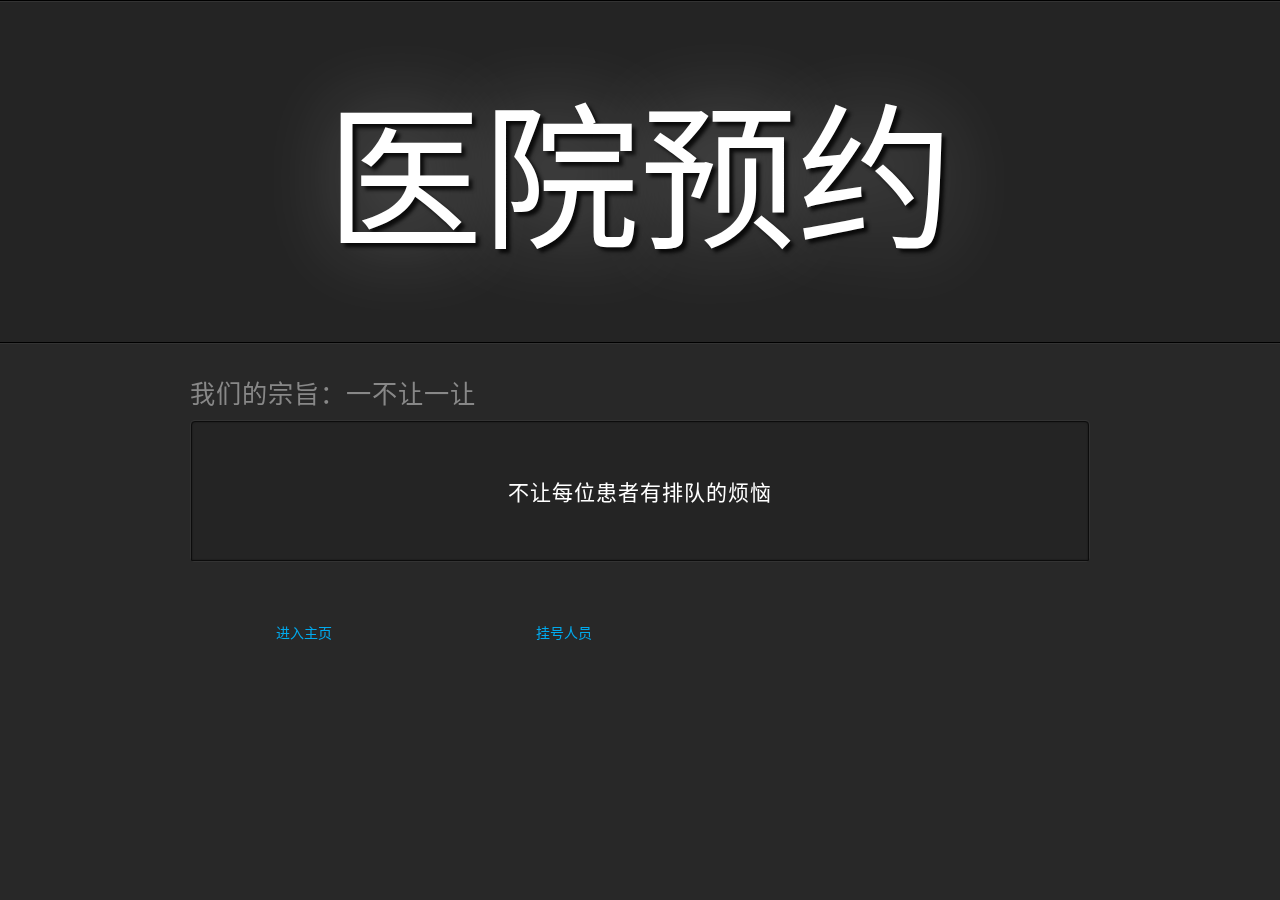
<file: WebRoot/index.html>
<!DOCTYPE HTML>
<html lang="zh-cn">
  <meta charset="utf-8">
  <meta http-equiv="X-UA-Compatible" content="chrome=1">
  <meta name="viewport" content="width=device-width, initial-scale=1.0">
  <title>Textillate.js</title>
  <link href="assets/animate.css" rel="stylesheet">
  <link href="assets/style.css" rel="stylesheet">
  <body>
    <div class="decal"></div>
		<div class="jumbotron">
			<div class="container">
  		  <h1 class="glow in tlt">医院预约</h1>
  		  <p class="tlt" data-in-effect="bounceInDown">
  		  	我们让看病变得简单
  		  </p>
  		</div>
  	</div>
    <div class="decal"></div>
  	<div class="container fade in">
      <div class="grid grid-pad">
        <section class="col-1-1">
            <h2>我们的宗旨：一不让一让</h2>
            <div class="playground grid">
              <div class="col-1-1 viewport">
                  <div class="tlt">
                    <ul class="texts" style="display:none">
                      <li>不让每位患者有排队的烦恼</li>
                      <li>让每位患者感受到家的温暖</li>
                    </ul>
                  </div>
              </div>
            </div>
        </section>
      </div>
  	</div>
<div class="footer-banner" style="width:728px; margin:30px auto;">
         <span><a href="userPart/home.html">进入主页</a></span>
         <span><a href="workPart/login.html" style="margin-left:200px;">挂号人员</a></span>
</div>
<script src="jquery.js"></script>
<script src="assets/jquery.fittext.js"></script>
<script src="assets/jquery.lettering.js"></script>
<script src="assets/highlight.min.js"></script>
<script src="assets/jquery.textillate.js"></script>
<script>hljs.initHighlightingOnLoad();</script>
<script>
  $(function (){
    var log = function (msg) {
      return function () {
        if (console) console.log(msg);
      }
    }
    $('code').each(function () {
      var $this = $(this);
      $this.text($this.html());
    })
    var $form = $('.playground form')
      , $viewport = $('.playground .viewport');

    var getFormData = function () {
      var data = { 
        loop: true, 
        in: { callback: log('in callback called.') }, 
        out: { callback: log('out callback called.') }
      };
      data['in']['effect']='wobble';
      data['out']['effect']='bounce';
      data['in'].shuffle=true;
      data['out'].shuffle=true;

      return data;
    };

    $form.find('[data-key="effect"][data-type="in"]').val('fadeInLeftBig');
    $form.find('[data-key="effect"][data-type="out"]').val('hinge');

    $('.jumbotron h1')
      .fitText(0.6)
      .textillate({ in: { effect: 'flipInY' }});
    
    $('.jumbotron p')
      .fitText(3.2, { maxFontSize: 18 })
      .textillate({ initialDelay: 1000, in: { delay: 3, shuffle: true } });

    setTimeout(function () {
        $('.fade').addClass('in');
    }, 250);

    setTimeout(function () {
      $('h1.glow').removeClass('in');
    }, 2000);

    var $tlt = $viewport.find('.tlt')
      .on('start.tlt', log('start.tlt triggered.'))
      .on('inAnimationBegin.tlt', log('inAnimationBegin.tlt triggered.'))
      .on('inAnimationEnd.tlt', log('inAnimationEnd.tlt triggered.'))
      .on('outAnimationBegin.tlt', log('outAnimationBegin.tlt triggered.'))
      .on('outAnimationEnd.tlt', log('outAnimationEnd.tlt triggered.'))
      .on('end.tlt', log('end.tlt'));
    
      var obj = getFormData();
      $tlt.textillate(obj);

  });

	</script>
  </body>
</html>
</file>
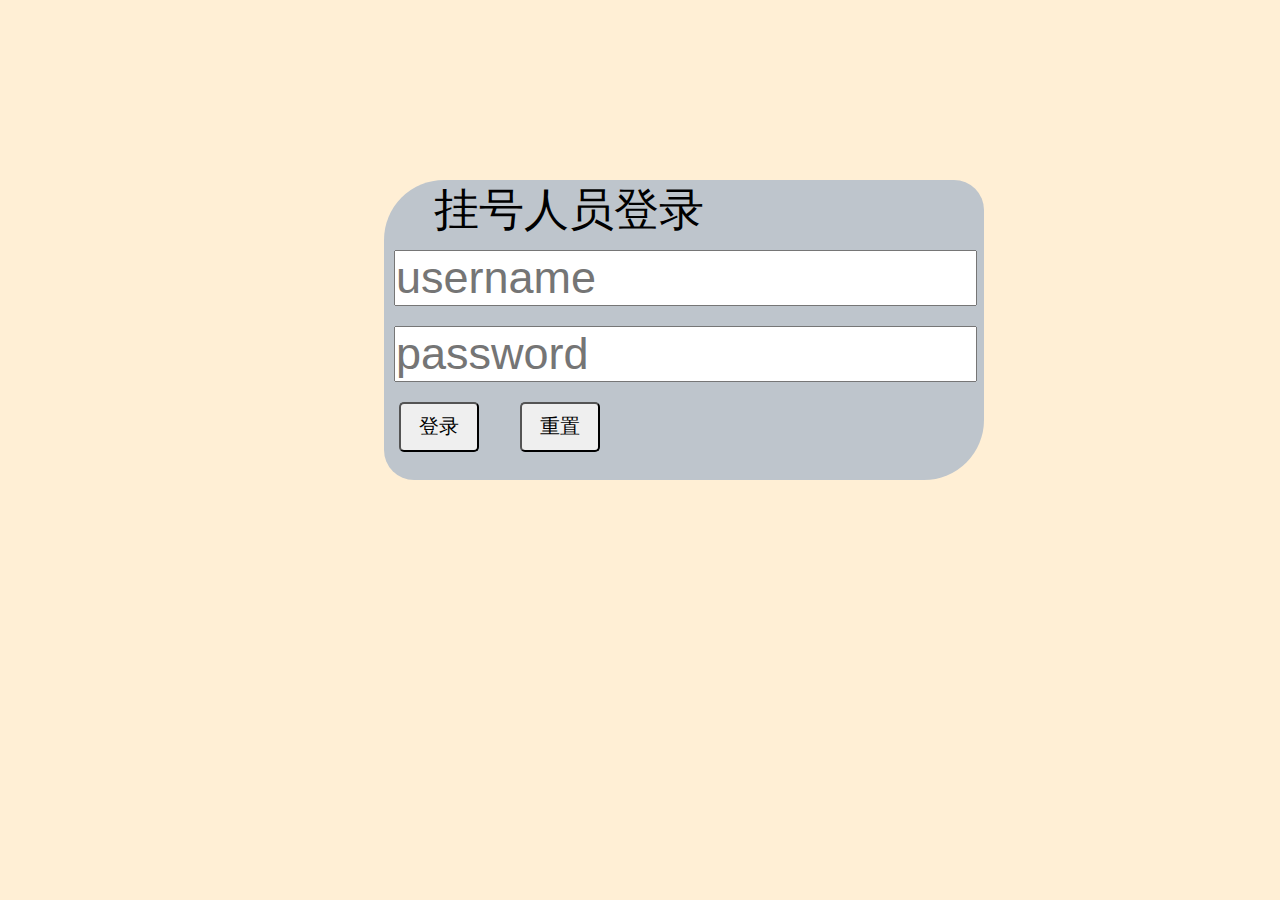
<file: WebRoot/workPart/login.html>
<!DOCTYPE html>
<html>
<head lang="en">
    <meta charset="UTF-8">
    <title></title>
    <link rel="stylesheet" type="text/css" href="logstyle.css" />
</head>
<body>
   <div class="wrap">
        <form action="workerLogin.jsp" method="post">
            <span>挂号人员登录</span>
            <input type="text" name="registorName" placeholder="username" />
            <input type="password" name="registorPass" placeholder="password" />
            <div class="loginBottom">
            <input type="submit" value="登录" />
            <input type="reset"  value="重置" />
            </div>
        </form>
   </div>
</body>
</html>
</file>
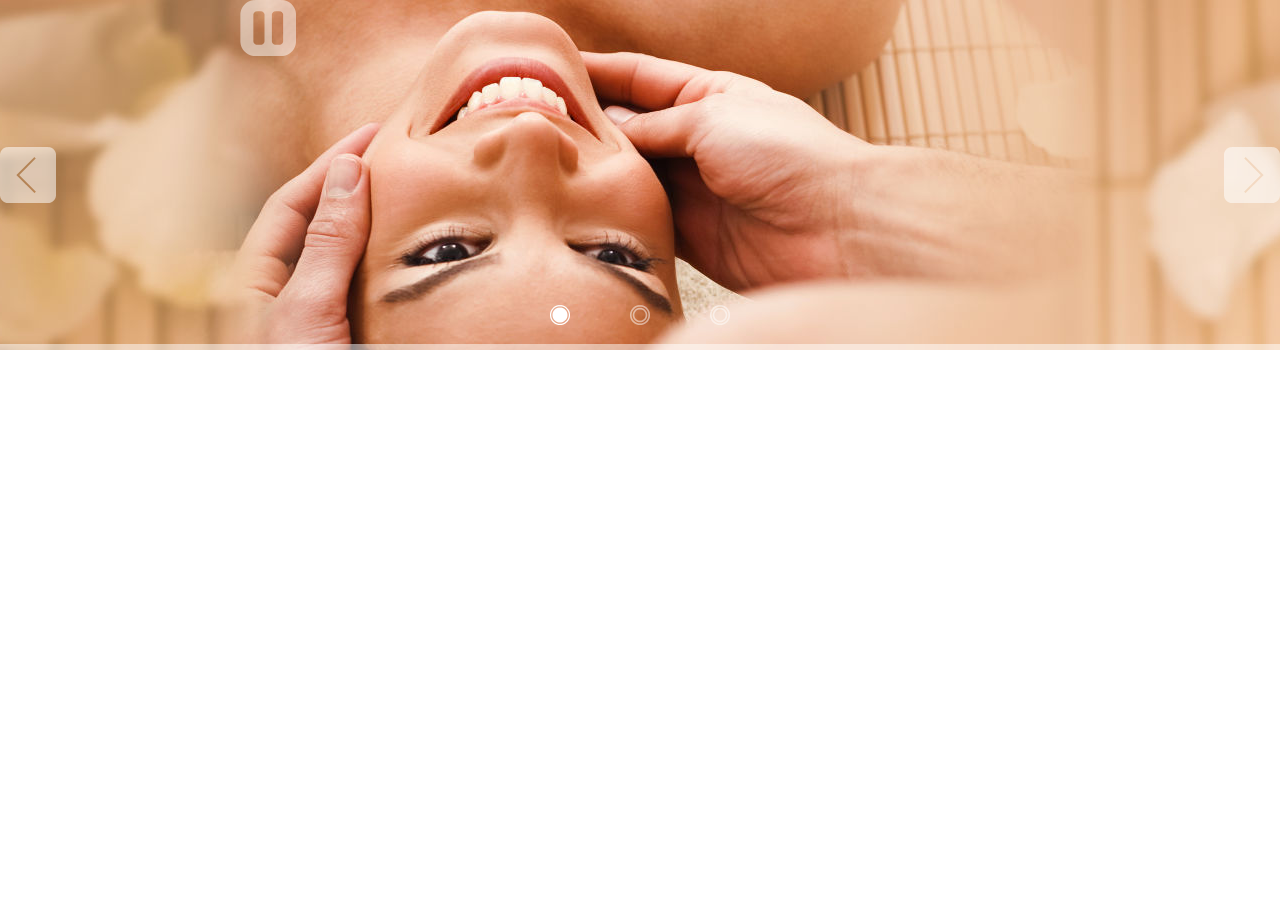
<file: WebRoot/userPart/af0063dc7e7b0cd9e8cc1bdea7bae50356d0f89ee9a5/af0063dc7e7b0cd9e8cc1bdea7bae50356d0f89ee9a5.html>
<!DOCTYPE HTML>
<html xmlns="http://www.w3.org/1999/xhtml">
<head>
    <meta http-equiv="Content-Type" content="text/html; charset=UTF-8"/>
    <meta http-equiv="cache-control" content="max-age=0"/>
    <meta http-equiv="cache-control" content="no-cache"/>
    <meta http-equiv="Cache-Control" content="no-store"/>
    <meta http-equiv="expires" content="0"/>
    <meta http-equiv="expires" content="Tue, 01 Jan 1980 1:00:00 GMT"/>
    <meta http-equiv="pragma" content="no-cache"/>
    <title>HTML5Maker.com Animation</title>
</head>
<body style="padding:0; margin:0;background:transparent;">

<style type='text/css'>.image{position: absolute;visibility:hidden;} .slide_nav12837 {position: relative;}.bullet_1234 {float:left;}</style>
<div id="globalDiv" style="margin: 0 0; overflow: hidden; transform : translate3d(0,0,0); -moz-transform : translate3d(0,0,0); -ms-transform : translate3d(0,0,0); -o-transform : translate3d(0,0,0); -webkit-transform : translate3d(0,0,0); width:100%; height:350px;background-color:#eec3a3; ">
<div id="mainDiv" style="margin: 0 auto; overflow: visible; position:relative; width:100%; height:350px;">
    <div id="image0" class="image" style="width:1920px; height:400px">
        <img src="5490f5e6e282cqDLA2422bOqyZPNKzHZ8.png" border=0 style="width:1920px; height:400px;" />
</div>
    <div id="image1" class="image" style="width:203px; height:34px">
        <img src="5490f5e740e30QxsTyitFQgh0vGGhxzEw.png" border=0 style="width:203px; height:34px;" />
</div>
    <div id="image2" class="image" style="width:412px; height:65px">
        <img src="5490f5e798a06yMeKiMJrIuI2FOJiP6L9.png" border=0 style="width:412px; height:65px;" />
</div>
    <div id="image3" class="image" style="width:237px; height:33px">
        <img src="5490f5e7ef27elniRgUAijVGhYYRP9915.png" border=0 style="width:237px; height:33px;" />
</div>
    <div id="image4" class="image" style="width:111px; height:26px">
        <img src="5490f5e88c7144KbCtgj3p5k4M565eUYW.png" border=0 style="width:111px; height:26px;" />
</div>
    <div id="image5" class="image" style="width:90px; height:22px">
        <img src="5490f5e8d73d7a2YfA0sPicRL4uftay2M.png" border=0 style="width:90px; height:22px;" />
</div>
    <div id="image6" class="image" style="width:1920px; height:400px">
        <img src="5490f61c6748cPcyhBJ2TaJ6SvUf0t7UP.png" border=0 style="width:1920px; height:400px;" />
</div>
    <div id="image7" class="image" style="width:169px; height:33px">
        <img src="5490f61cbaf53DcNXB8KCAKK28WdhPIA.png" border=0 style="width:169px; height:33px;" />
</div>
    <div id="image8" class="image" style="width:488px; height:63px">
        <img src="5490f61d27483cMSEvFmxa1lHE9pBVZLu.png" border=0 style="width:488px; height:63px;" />
</div>
    <div id="image9" class="image" style="width:170px; height:33px">
        <img src="5490f61d79ebbVJRVlsFScNzNrm1Fq3vU.png" border=0 style="width:170px; height:33px;" />
</div>
    <div id="image10" class="image" style="width:111px; height:26px">
        <img src="5490f5e88c7144KbCtgj3p5k4M565eUYW.png" border=0 style="width:111px; height:26px;" />
</div>
    <div id="image11" class="image" style="width:78px; height:21px">
        <img src="5490f61dcc51e1wCEjR32J07Xbfu1qQwD.png" border=0 style="width:78px; height:21px;" />
</div>
    <div id="image12" class="image" style="width:1920px; height:400px">
        <img src="5490f649c0855IvOMpLgfc7mc8csTzYM3.png" border=0 style="width:1920px; height:400px;" />
</div>
    <div id="image13" class="image" style="width:96px; height:33px">
        <img src="5490f64a2f3ddBVrgjwkk1O3UREZj1axz.png" border=0 style="width:96px; height:33px;" />
</div>
    <div id="image14" class="image" style="width:647px; height:63px">
        <img src="5490f64aad8a6oT9VGxeuXMEAgKRoAFAX.png" border=0 style="width:647px; height:63px;" />
</div>
    <div id="image15" class="image" style="width:231px; height:33px">
        <img src="5490f64b25e3c6OB87SoKr7NxuZuSFbsA.png" border=0 style="width:231px; height:33px;" />
</div>
    <div id="image16" class="image" style="width:111px; height:26px">
        <img src="5490f5e88c7144KbCtgj3p5k4M565eUYW.png" border=0 style="width:111px; height:26px;" />
</div>
    <div id="image17" class="image" style="width:79px; height:21px">
        <img src="5490f64b91084qsUBq1QImJno9UuKxV8o.png" border=0 style="width:79px; height:21px;" />
</div><div id='bullets' class='slide_nav12837' ></div></div><div id='statusbar_wrapper'>    <div id='statusbar'></div></div></div>
<script language='javascript' src='TweenMax.1.11.4.min.js'></script><script type='text/javascript' src='spin.min.js'></script>
<script language='javascript'>
var clickTag = 'XXXX'; var slidesObjects_xxx = {width:800, height:350, fromBorder:true, mouseoverPause:"false", autoplay:"true", preloader:"false",progressBar:"true",progressBarY:344, progressBarSize: 6, progressBarOp:0.5, progressBarBg: "#ffffff", progressBarColor: "#ffffff",bullets:"true",bulletsOp:0.5, bulletsLeft: 310, bulletsTop: 305, bulletsSpacing: 60, bulletWidth:20, bulletHeight:20,bulletImg:"5490f5b817389srUjctI7aLDXmHMkrxwr.png", focusBulletImg: "5490f5b87b0e6FCPae1boFzycdSwbkeSX.png", focusBulletActiveImg:"5490f5b957c63XCdplsj0moE4Vs8dSKnz.png", bulletActiveImg:"5490f5b8dd238U8rIPZW75f2RDMjqkRaZ.png",nextPrevious:"true",nextImg:"5490f5b5b58fdvXaQCeG5NBrgMnw7xgxN.png", nextImgActive:"5490f5b61b299Y7YLx6oshbBFRWZatsVL.png", prevImg:"5490f5b503a173G79mUw3GOfoQCVIod4G.png", prevImgActive: "5490f5b55cf4d4IAEtIBMnbRfVXRwb0YQ.png",nextXDistance: 0, nextYDistance: 147, prevXDistance: 0, prevYDistance: 147,nextPrevWidth: 56, nextPrevHeight: 56, nextPrevOpacity:0.5,playPause: "true",playImg: "5490f5b67b5efSQNxKP5cvOwvBD3ZAgcw.png", playImgActive:"5490f5b6df08c8GBeNC1rjZkvlwyPdeA.png", pauseImg:"5490f5b74a9fd6bmKFYDuUV7rN9jOsxxr.png", pauseImgActive:"5490f5b7adf7cdGIuyG78G8XzDM3FJQAQ.png",playPauseOp: 0.5, playPauseWidth: 56, playPauseHeight: 56, playPauseXDistance: 0, playPauseYDistance: 0, playPauseLocation:"tl",totalTime:36, loop:true, goToUrl:'', target:'_blank',
slides:[{items:[
{id:"image0", url:"", target:"_blank",
     rotation:0,w:1920,h:400,src:"5490f5e6e282cqDLA2422bOqyZPNKzHZ8.png", rotationRect:{left:0, top:0}, rect:{left:0, top:0, right:1920, bottom:400}, 
      appear:{effects:["effect_item_none"], custom_x:0, custom_y:0, x:-470, y:0, delay:0, easing:Quint.easeIn, duration:1}
      ,disappear:{effects:["effect_item_none"],custom_x:0, custom_y:0, x:-470, y:0, delay:10, easing:Quad.easeOut, duration:1}}, 
{id:"image1", url:"", target:"_blank",
     rotation:0,w:203,h:34,src:"5490f5e740e30QxsTyitFQgh0vGGhxzEw.png", rotationRect:{left:0, top:0}, rect:{left:0, top:0, right:203, bottom:34}, 
      appear:{effects:["effect_item_custom","effect_item_opacity"], custom_x:600, custom_y:50, x:600, y:100, delay:4, easing:Quad.easeOut, duration:1}
      ,disappear:{effects:["effect_item_none","effect_item_opacity"],custom_x:0, custom_y:0, x:600, y:100, delay:3, easing:Quad.easeOut, duration:1}}, 
{id:"image2", url:"", target:"_blank",
     rotation:0,w:412,h:65,src:"5490f5e798a06yMeKiMJrIuI2FOJiP6L9.png", rotationRect:{left:0, top:0}, rect:{left:0, top:0, right:412, bottom:65}, 
      appear:{effects:["effect_item_custom","effect_item_opacity"], custom_x:482, custom_y:88, x:482, y:138, delay:3, easing:Quad.easeOut, duration:1}
      ,disappear:{effects:["effect_item_none","effect_item_opacity"],custom_x:0, custom_y:0, x:482, y:138, delay:4.5, easing:Quad.easeOut, duration:1}}, 
{id:"image3", url:"", target:"_blank",
     rotation:0,w:237,h:33,src:"5490f5e7ef27elniRgUAijVGhYYRP9915.png", rotationRect:{left:0, top:0}, rect:{left:0, top:0, right:237, bottom:33}, 
      appear:{effects:["effect_item_custom","effect_item_opacity"], custom_x:579, custom_y:150, x:569, y:200, delay:2, easing:Quad.easeOut, duration:1}
      ,disappear:{effects:["effect_item_none","effect_item_opacity"],custom_x:0, custom_y:0, x:569, y:200, delay:6, easing:Quad.easeOut, duration:1}}, 
{id:"image4", url:"", target:"_blank",
     rotation:0,w:111,h:26,src:"5490f5e88c7144KbCtgj3p5k4M565eUYW.png", rotationRect:{left:0, top:0}, rect:{left:0, top:0, right:111, bottom:26}, 
      appear:{effects:["effect_item_custom","effect_item_opacity"], custom_x:635, custom_y:319, x:635, y:269, delay:5, easing:Quad.easeOut, duration:1}
      ,disappear:{effects:["effect_item_none","effect_item_opacity"],custom_x:0, custom_y:0, x:635, y:269, delay:3.5, easing:Quad.easeOut, duration:1}}, 
{id:"image5", url:"", target:"_blank",
     rotation:0,w:90,h:22,src:"5490f5e8d73d7a2YfA0sPicRL4uftay2M.png", rotationRect:{left:0, top:0}, rect:{left:0, top:0, right:90, bottom:22}, 
      appear:{effects:["effect_item_custom","effect_item_opacity"], custom_x:645, custom_y:322, x:645, y:272, delay:5, easing:Quad.easeOut, duration:1}
      ,disappear:{effects:["effect_item_none","effect_item_opacity"],custom_x:0, custom_y:0, x:645, y:272, delay:3.5, easing:Quad.easeOut, duration:1}}],delay:1, bullet:"bullet0", slideDuration:12, slideStopPoint:6},{items:[
{id:"image6", url:"", target:"_blank",
     rotation:0,w:1920,h:400,src:"5490f61c6748cPcyhBJ2TaJ6SvUf0t7UP.png", rotationRect:{left:0, top:0}, rect:{left:0, top:0, right:1920, bottom:400}, 
      appear:{effects:["effect_item_right"], custom_x:0, custom_y:0, x:-470, y:0, delay:0, easing:Quint.easeIn, duration:1}
      ,disappear:{effects:["effect_item_none"],custom_x:0, custom_y:0, x:-470, y:0, delay:10, easing:Quad.easeOut, duration:1}}, 
{id:"image7", url:"", target:"_blank",
     rotation:0,w:169,h:33,src:"5490f61cbaf53DcNXB8KCAKK28WdhPIA.png", rotationRect:{left:0, top:0}, rect:{left:0, top:0, right:169, bottom:33}, 
      appear:{effects:["effect_item_custom","effect_item_opacity"], custom_x:228, custom_y:50, x:228, y:100, delay:4, easing:Quad.easeOut, duration:1}
      ,disappear:{effects:["effect_item_none","effect_item_opacity"],custom_x:0, custom_y:0, x:228, y:100, delay:3, easing:Quad.easeOut, duration:1}}, 
{id:"image8", url:"", target:"_blank",
     rotation:0,w:488,h:63,src:"5490f61d27483cMSEvFmxa1lHE9pBVZLu.png", rotationRect:{left:0, top:0}, rect:{left:0, top:0, right:488, bottom:63}, 
      appear:{effects:["effect_item_custom","effect_item_opacity"], custom_x:72, custom_y:88, x:72, y:138, delay:3, easing:Quad.easeOut, duration:1}
      ,disappear:{effects:["effect_item_none","effect_item_opacity"],custom_x:0, custom_y:0, x:72, y:138, delay:4.5, easing:Quad.easeOut, duration:1}}, 
{id:"image9", url:"", target:"_blank",
     rotation:0,w:170,h:33,src:"5490f61d79ebbVJRVlsFScNzNrm1Fq3vU.png", rotationRect:{left:0, top:0}, rect:{left:0, top:0, right:170, bottom:33}, 
      appear:{effects:["effect_item_custom","effect_item_opacity"], custom_x:228, custom_y:150, x:228, y:200, delay:2, easing:Quad.easeOut, duration:1}
      ,disappear:{effects:["effect_item_none","effect_item_opacity"],custom_x:0, custom_y:0, x:228, y:200, delay:6, easing:Quad.easeOut, duration:1}}, 
{id:"image10", url:"", target:"_blank",
     rotation:0,w:111,h:26,src:"5490f5e88c7144KbCtgj3p5k4M565eUYW.png", rotationRect:{left:0, top:0}, rect:{left:0, top:0, right:111, bottom:26}, 
      appear:{effects:["effect_item_custom","effect_item_opacity"], custom_x:259, custom_y:319, x:259, y:269, delay:5, easing:Quad.easeOut, duration:1}
      ,disappear:{effects:["effect_item_none","effect_item_opacity"],custom_x:0, custom_y:0, x:259, y:269, delay:3.5, easing:Quad.easeOut, duration:1}}, 
{id:"image11", url:"", target:"_blank",
     rotation:0,w:78,h:21,src:"5490f61dcc51e1wCEjR32J07Xbfu1qQwD.png", rotationRect:{left:0, top:0}, rect:{left:0, top:0, right:78, bottom:21}, 
      appear:{effects:["effect_item_custom","effect_item_opacity"], custom_x:275, custom_y:322, x:275, y:272, delay:5, easing:Quad.easeOut, duration:1}
      ,disappear:{effects:["effect_item_none","effect_item_opacity"],custom_x:0, custom_y:0, x:275, y:272, delay:3.5, easing:Quad.easeOut, duration:1}}],delay:1, bullet:"bullet1", slideDuration:12, slideStopPoint:6},{items:[
{id:"image12", url:"", target:"_blank",
     rotation:0,w:1920,h:400,src:"5490f649c0855IvOMpLgfc7mc8csTzYM3.png", rotationRect:{left:0, top:0}, rect:{left:0, top:0, right:1920, bottom:400}, 
      appear:{effects:["effect_item_bottom"], custom_x:0, custom_y:0, x:-470, y:0, delay:0, easing:Quint.easeIn, duration:1}
      ,disappear:{effects:["effect_item_left"],custom_x:0, custom_y:0, x:-470, y:0, delay:10, easing:Quad.easeOut, duration:1}}, 
{id:"image13", url:"", target:"_blank",
     rotation:0,w:96,h:33,src:"5490f64a2f3ddBVrgjwkk1O3UREZj1axz.png", rotationRect:{left:0, top:0}, rect:{left:0, top:0, right:96, bottom:33}, 
      appear:{effects:["effect_item_custom","effect_item_opacity"], custom_x:438, custom_y:50, x:438, y:100, delay:4, easing:Quad.easeOut, duration:1}
      ,disappear:{effects:["effect_item_none","effect_item_opacity"],custom_x:0, custom_y:0, x:438, y:100, delay:3, easing:Quad.easeOut, duration:1}}, 
{id:"image14", url:"", target:"_blank",
     rotation:0,w:647,h:63,src:"5490f64aad8a6oT9VGxeuXMEAgKRoAFAX.png", rotationRect:{left:0, top:0}, rect:{left:0, top:0, right:647, bottom:63}, 
      appear:{effects:["effect_item_custom","effect_item_opacity"], custom_x:164, custom_y:88, x:164, y:138, delay:3, easing:Quad.easeOut, duration:1}
      ,disappear:{effects:["effect_item_none","effect_item_opacity"],custom_x:0, custom_y:0, x:164, y:138, delay:4.5, easing:Quad.easeOut, duration:1}}, 
{id:"image15", url:"", target:"_blank",
     rotation:0,w:231,h:33,src:"5490f64b25e3c6OB87SoKr7NxuZuSFbsA.png", rotationRect:{left:0, top:0}, rect:{left:0, top:0, right:231, bottom:33}, 
      appear:{effects:["effect_item_custom","effect_item_opacity"], custom_x:369, custom_y:150, x:369, y:200, delay:2, easing:Quad.easeOut, duration:1}
      ,disappear:{effects:["effect_item_none","effect_item_opacity"],custom_x:0, custom_y:0, x:369, y:200, delay:6, easing:Quad.easeOut, duration:1}}, 
{id:"image16", url:"", target:"_blank",
     rotation:0,w:111,h:26,src:"5490f5e88c7144KbCtgj3p5k4M565eUYW.png", rotationRect:{left:0, top:0}, rect:{left:0, top:0, right:111, bottom:26}, 
      appear:{effects:["effect_item_custom","effect_item_opacity"], custom_x:434, custom_y:319, x:434, y:269, delay:5, easing:Quad.easeOut, duration:1}
      ,disappear:{effects:["effect_item_none","effect_item_opacity"],custom_x:0, custom_y:0, x:434, y:269, delay:3.5, easing:Quad.easeOut, duration:1}}, 
{id:"image17", url:"", target:"_blank",
     rotation:0,w:79,h:21,src:"5490f64b91084qsUBq1QImJno9UuKxV8o.png", rotationRect:{left:0, top:0}, rect:{left:0, top:0, right:79, bottom:21}, 
      appear:{effects:["effect_item_custom","effect_item_opacity"], custom_x:448, custom_y:322, x:448, y:272, delay:5, easing:Quad.easeOut, duration:1}
      ,disappear:{effects:["effect_item_none","effect_item_opacity"],custom_x:0, custom_y:0, x:448, y:272, delay:3.5, easing:Quad.easeOut, duration:1}}],delay:1, bullet:"bullet2", slideDuration:12, slideStopPoint:6}]},id='html5af0063dc7e7b0cd9e8cc1bdea7bae50356d0f89ee9a5', ratio = 1;

var $status = document.getElementById("statusbar"); // progress bar
var $statusHolder = document.getElementById("statusbar_wrapper"); // progress bar
var $main = document.getElementById("globalDiv");
var $next = null, $prev = null;
var $play = null, $pause = null;
var $wm = null;
var $bulletsObjects = [];

var currentSlide; // slide being played
var bufferedSlide;
var timeLines = []; // container for all slides
var bulletsMap = {};
var bulletsArray = [];
var paused = [];
var spinner; // preloader progress
var gotoAndStop;
var gotoAndStopFlag;
var playStatus; // "paused" or "playing"
var isAnimation;
var borderShift = 0;
var controlsInitialized = false;

addPreloader();
addListener(window, "load", onWindowResize);
addListener(window, "resize", onWindowResize);

function addPreloader() {
    if (!slidesObjects_xxx.preloader || slidesObjects_xxx.preloader == "false") {
        return;
    }

    var opts = {
        lines: 9,
        length: 4,
        width: 7,
        radius: 13,
        corners: 1,
        rotate: 0,
        direction: 1,
        color: "#000000",
        speed: 1.6,
        trail: 51,
        shadow: false,
        hwaccel: false,
        className: "spinner",
        zIndex: 2e9,
        top: "auto",
        left: "auto"
    };
    var target = document.getElementById("globalDiv");
    spinner = new Spinner(opts).spin(target);
}

function hidePreloader() {
    if (!slidesObjects_xxx.preloader || slidesObjects_xxx.preloader == "false") {
        return;
    }
    spinner.stop();
}

function onReady() {
    var gURL = slidesObjects_xxx.goToUrl;
    bufferedSlide = -1;
    timeLines = [];
    bulletsMap = {};
    bulletsArray = [];
    gotoAndStop = 0;
    gotoAndStopFlag = 0;
    isAnimation = false;

    for (var slideIndex in slidesObjects_xxx.slides) {
        var slide = slidesObjects_xxx.slides[ slideIndex];
        var progressMultiplier = (slide.delay > 0) ? slide.slideDuration / (slide.slideDuration - slide.delay) : 1;
        var slideTimeline;

        if (slidesObjects_xxx.progressBar && slidesObjects_xxx.progressBar == "true") {
            slideTimeline = new TimelineLite({onUpdate: onUpdateTimeline, onUpdateParams: ["{self}", $status, progressMultiplier], paused: true});
        } else {
            slideTimeline = new TimelineLite({paused: true});
        }

        for (var itemIndex in slide.items) {
            var item = slide.items[ itemIndex];
            var $obj = document.getElementById(item.id);
            var totalW = slidesObjects_xxx.width, totalH = slidesObjects_xxx.height;
            var t = new TimelineLite(); // local timeline (contains item"s effects)
            var rotationObj = {rotation: item.rotation, rotationRect: item.rotationRect, rect: item.rect};

            resizeObject($obj, item.w, item.h);

            cleanUpOpacity($obj);
            setUpImageOpacity($obj, item);
            t.add(createInit($obj, item.appear, rotationObj, totalW, totalH, item.w, item.h));
            t.add(createAppear($obj, item.appear, rotationObj));
            t.add(createDisappear($obj, item.disappear, rotationObj, totalW, totalH, item.w, item.h))
                    .to($obj, 0, {"visibility": "hidden"});
            slideTimeline.add(t, "0");

            if (item.url != "") {
                initGoToUrl($obj, item.url, item.target);
            } else if (item.gotoAndPlaySlide && item.gotoAndPlaySlide != "") {
                initGotoAndPlayUrl($obj, item.gotoAndPlaySlide, item.immediate);
            } else if (item.gotoAndStopSlide && item.gotoAndStopSlide != "") {
                initGotoAndStopUrl($obj, item.gotoAndStopSlide, item.immediate);
            }
        }

        if (slide.slideDuration > slideTimeline.duration()) {
            var d = "+=" + (slide.slideDuration - slideTimeline.duration());
            slideTimeline.call(endSlideStub, null, this, d);
        }
        slideTimeline.add("end_slide");

        if (slide.delay > 0) {
            // Slide"s overlap (crosssliding)
            var pos = "-=" + slide.delay;
            slideTimeline.call(overlapSlides, null, this, pos);
        } else {
            slideTimeline.eventCallback("onComplete", onSlideComplete);
        }
        if (slide.slideStopPoint > 0) {
            var _stopPoint = slide.slideStopPoint;
            slideTimeline.call(checkForGoToAndStop, null, slideTimeline, _stopPoint);
        }
        if (slidesObjects_xxx.bullets && slidesObjects_xxx.bullets == "true") {
            // generate a map of bullets
            // Matches bullet"s id to the slide number/index
            bulletsMap[slide.bullet] = slideIndex;
            bulletsArray[ slideIndex] = slide.bullet;
        }
        timeLines[ slideIndex] = slideTimeline;
    }

    disableContext();
    currentSlide = 0;

    if (slidesObjects_xxx.bullets && slidesObjects_xxx.bullets == "true") {
        addBullets();
        updateActiveBullet();

    }
    if (slidesObjects_xxx.mouseoverPause && slidesObjects_xxx.mouseoverPause == "true") {
        addMouseoverPause();
    }
    if (slidesObjects_xxx.nextPrevious && slidesObjects_xxx.nextPrevious == "true") {
        addNextPrevious();
    }
    if (slidesObjects_xxx.playPause && slidesObjects_xxx.playPause == "true") {
        addPlayPause();
        updatePlayPause("playing");
    }

    addGlobalURL();
    if (slidesObjects_xxx.wmark && slidesObjects_xxx.wmark == "true") {
        addWatermark();
    }
    if (slidesObjects_xxx.progressBar == "true") {
    	readjustProgress();
    }
    hidePreloader();
    onHideNextPrev();
    isAnimation = true;
    controlsInitialized = true;
    onRestart();
}

function endSlideStub() {
}

/**
 * Set up image opacity
 */
function setUpImageOpacity($obj, item) {
    if (item.opacity) {
        var opacityStyle = getTransparentImageClass(item.opacity);
        var $img = $obj.getElementsByTagName("img")[ 0];
        var style = $img.getAttribute("style");

        style += " " + opacityStyle;
        $img.setAttribute("style", style);
    }
}

/**
 * Cleans up opacity and Scale from previous animations (when resized)
 */
function cleanUpOpacity($obj) {
    TweenLite.to($obj, 0, {alpha: 1, scaleX: 1, scaleY: 1});
}

function readjustProgress() {
    $status.style.backgroundColor = slidesObjects_xxx.progressBarColor;
    $status.style.opacity = slidesObjects_xxx.progressBarOp;
    $status.style.position = "absolute";
    $status.style.height = slidesObjects_xxx.progressBarSize * ratio + "px";
    $status.style.top = "0px";
    $status.style.width = "0px";
    $status.style.zIndex = "1001";

    $statusHolder.style.backgroundColor = slidesObjects_xxx.progressBarBg;
    $statusHolder.style.opacity = slidesObjects_xxx.progressBarOp;
    $statusHolder.style.position = "absolute";
    $statusHolder.style.height = slidesObjects_xxx.progressBarSize * ratio + "px";
    $statusHolder.style.top = slidesObjects_xxx.progressBarY * ratio + "px";
    $statusHolder.style.width = "100%";
    $statusHolder.style.zIndex = "1000";
}

function addGlobalURL() {
    var gURL = slidesObjects_xxx.goToUrl;
    var gTarget = slidesObjects_xxx.target;
        initGoToUrl(document.getElementById("mainDiv"), gURL, gTarget);
}

// Adding bullets/pagination support
function addBullets() {
    var $bulletContainer = document.getElementById("bullets");

    relocateObject($bulletContainer, slidesObjects_xxx.bulletsLeft, slidesObjects_xxx.bulletsTop);
    for (var bulletsIndex in bulletsArray) {
        var bulletId = bulletsArray[ bulletsIndex];
        var alt = "Slide #" + bulletsIndex;
        var $theBullet = null;

        if (controlsInitialized == false) {
            $theBullet = insertBullet("bullets", bulletId, slidesObjects_xxx.bulletImg, "Play", "bullet_1234");
        } else {
            $theBullet = document.getElementById(bulletId);
        }
        $bulletsObjects[ bulletsIndex] = $theBullet;
        $theBullet.onclick = function () {
            onBullet(this);
        }
        $theBullet.onmouseover = function () {
            onFocusBullet(this);
        }
        $theBullet.onmouseout = function () {
            onUnfocusBullet(this);
        }
        resizeBullet($theBullet);
    }
}

function onFocusBullet($theBullet) {
    var $currentBullet = $bulletsObjects[ getCurrentSlide()];

    if ($currentBullet.id == $theBullet.id) {
        getInnerImg($theBullet).src = slidesObjects_xxx.focusBulletActiveImg;
    } else {
        getInnerImg($theBullet).src = slidesObjects_xxx.focusBulletImg;
    }
}

function onUnfocusBullet($theBullet) {
    updateActiveBullet();
}

function updateActiveBullet() {

    for (var bulletsIndex in $bulletsObjects) {
        var $theBullet = $bulletsObjects[ bulletsIndex];

        if (bulletsIndex == getCurrentSlide()) {
            getInnerImg($theBullet).src = slidesObjects_xxx.bulletActiveImg;
            $theBullet.style.opacity = 1;
        } else {
            getInnerImg($theBullet).src = slidesObjects_xxx.bulletImg;
            $theBullet.style.opacity = slidesObjects_xxx.bulletsOp;
        }
    }
}

/**
 * Adding mouse over animation pause functionality
 */
function addMouseoverPause() {
    addListener($main, "mouseover", onPause);
    addListener($main, "mouseout", onResume);
}

/**
 * Adding Play/Pause functionality
 */
function addPlayPause() {
    if ($play == null) {
        $play = insertButton("mainDiv", "play", slidesObjects_xxx.playImg, "Play");
    }
    $play.onmouseover = function () {
        setButtonImage(this, slidesObjects_xxx.playImgActive);
        $play.style.opacity = 1;
    }
    $play.onmouseout = function () {
        setButtonImage(this, slidesObjects_xxx.playImg);
        $play.style.opacity = slidesObjects_xxx.playPauseOp;
    }
    addListener($play, "click", onPlayClicked);
    resizeObject($play, slidesObjects_xxx.playPauseWidth, slidesObjects_xxx.playPauseHeight);

    if ($pause == null) {
        $pause = insertButton("mainDiv", "pause", slidesObjects_xxx.pauseImg, "Pause");
    }
    $pause.onmouseover = function () {
        setButtonImage(this, slidesObjects_xxx.pauseImgActive);
        $pause.style.opacity = 1;
    }
    $pause.onmouseout = function () {
        setButtonImage(this, slidesObjects_xxx.pauseImg);
        $pause.style.opacity = slidesObjects_xxx.playPauseOp;
    }
    addListener($pause, "click", onPauseClicked);
    resizeObject($pause, slidesObjects_xxx.playPauseWidth, slidesObjects_xxx.playPauseHeight);

    relocatePlayPause();
}

function relocatePlayPause() {
    $play.style.position = "absolute";
    $pause.style.position = "absolute";
    if (slidesObjects_xxx.playPauseLocation == "br") {
        $play.style.bottom = slidesObjects_xxx.playPauseYDistance * ratio + "px";
        $play.style.right = (slidesObjects_xxx.playPauseXDistance - borderShift) * ratio + "px";
        $pause.style.bottom = slidesObjects_xxx.playPauseYDistance * ratio + "px";
        $pause.style.right = (slidesObjects_xxx.playPauseXDistance - borderShift) * ratio + "px";
    }
    if (slidesObjects_xxx.playPauseLocation == "bl") {
        $play.style.bottom = slidesObjects_xxx.playPauseYDistance * ratio + "px";
        $play.style.left = slidesObjects_xxx.playPauseXDistance * ratio + "px";
        $pause.style.bottom = slidesObjects_xxx.playPauseYDistance * ratio + "px";
        $pause.style.left = slidesObjects_xxx.playPauseXDistance * ratio + "px";
    }
    if (slidesObjects_xxx.playPauseLocation == "tr") {
        $play.style.top = slidesObjects_xxx.playPauseYDistance * ratio + "px";
        $play.style.right = slidesObjects_xxx.playPauseXDistance * ratio + "px";
        $pause.style.top = slidesObjects_xxx.playPauseYDistance * ratio + "px";
        $pause.style.right = slidesObjects_xxx.playPauseXDistance * ratio + "px";
    }
    if (slidesObjects_xxx.playPauseLocation == "tl") {
        $play.style.top = slidesObjects_xxx.playPauseYDistance * ratio + "px";
        $play.style.left = slidesObjects_xxx.playPauseXDistance * ratio + "px";
        $pause.style.top = slidesObjects_xxx.playPauseYDistance * ratio + "px";
        $pause.style.left = slidesObjects_xxx.playPauseXDistance * ratio + "px";
    }
}

function onPlayClicked() {
    onResume();
}

function onPauseClicked() {
    onPause();
}

/**
 * Function that"s responsible for current playing control (play/pause)
 */
function updatePlayPause(status) {
    if (slidesObjects_xxx.playPause == "false") return;

    playStatus = status;
    if (playStatus == "playing") {
        $play.style.visibility = "hidden";
        $play.style.zIndex = -10000;
        $pause.style.visibility = "";
        $pause.style.opacity = slidesObjects_xxx.playPauseOp;
        $pause.style.zIndex = 10000;
    } else if (playStatus == "paused") {
        $pause.style.visibility = "hidden";
        $pause.style.zIndex = -10000;
        $play.style.visibility = "";
        $play.style.opacity = slidesObjects_xxx.playPauseOp;
        $play.style.zIndex = 10000;
    }
}

function addWatermark() {
    if ($wm == null) {
        $wm = insertButton("mainDiv", "", slidesObjects_xxx.wmImg, slidesObjects_xxx.wmAlt);
        $wm.style.position = "fixed";
    }
    $wm.style.zIndex = 10000;
    addListener($wm, "click", onWmClicked);
    resizeObject($wm, slidesObjects_xxx.wmWidth, slidesObjects_xxx.wmHeight);
    relocateWM();
}

function onWmClicked() {
    window.open(slidesObjects_xxx.wmURL, "_blank");
}

function relocateWM() {
    $wm.style.position = "absolute";
    if (slidesObjects_xxx.wmLocation == "br") {
        $wm.style.bottom = slidesObjects_xxx.wmYDistance * ratio + "px";
        $wm.style.right = (slidesObjects_xxx.wmXDistance - borderShift) * ratio + "px";
    }
    if (slidesObjects_xxx.wmLocation == "bl") {
        $wm.style.bottom = slidesObjects_xxx.wmYDistance * ratio + "px";
        $wm.style.left = slidesObjects_xxx.wmXDistance * ratio + "px";
    }
    if (slidesObjects_xxx.wmLocation == "tr") {
        $wm.style.top = slidesObjects_xxx.wmYDistance * ratio + "px";
        $wm.style.right = slidesObjects_xxx.wmXDistance * ratio + "px";
    }
    if (slidesObjects_xxx.wmLocation == "tl") {
        $wm.style.top = slidesObjects_xxx.wmYDistance * ratio + "px";
        $wm.style.left = slidesObjects_xxx.wmXDistance * ratio + "px";
    }
}

/**
 * Adding Next/Previous slide functionality
 */
function addNextPrevious() {
    if ($next == null) {
        $next = insertButton("mainDiv", "btnNext", slidesObjects_xxx.nextImg, "Next > ");
    }
    $next.onmouseover = function () {
        setButtonImage(this, slidesObjects_xxx.nextImgActive);
        onFocusNextPrev();
        onShowNextPrev();
    }
    $next.onmouseout = function () {
        setButtonImage(this, slidesObjects_xxx.nextImg);
        onUnfocusNextPrev();
    }
    addListener($next, "click", onNextClicked);
    resizeObject($next, slidesObjects_xxx.nextPrevWidth, slidesObjects_xxx.nextPrevHeight);

    if ($prev == null) {
        $prev = insertButton("mainDiv", "btnPrev", slidesObjects_xxx.prevImg, "< Previous");
    }
    $prev.onmouseover = function () {
        setButtonImage(this, slidesObjects_xxx.prevImgActive);
        onFocusNextPrev();
    }
    $prev.onmouseout = function () {
        setButtonImage(this, slidesObjects_xxx.prevImg);
        onUnfocusNextPrev();
        onShowNextPrev();
    }
    addListener($prev, "click", onPreviousClicked);
    resizeObject($prev, slidesObjects_xxx.nextPrevWidth, slidesObjects_xxx.nextPrevHeight);

    relocateNextPrev();

    addListener($main, "mouseover", onShowNextPrev);
    addListener($main, "mouseout", onHideNextPrev);
}

function relocateNextPrev() {
    $next.style.position = "absolute";
    $prev.style.position = "absolute";
    $prev.style.top = slidesObjects_xxx.prevYDistance * ratio + "px";
    $prev.style.left = (slidesObjects_xxx.prevXDistance - borderShift) * ratio + "px";
    $next.style.top = slidesObjects_xxx.nextYDistance * ratio + "px";
    $next.style.right = (slidesObjects_xxx.nextXDistance - borderShift) * ratio + "px";
}

var nextPrevFocusFlag = 0;

/**
 * Event that occurs when a mouse hovers over the scene and it triggers Next/Previous controls to fade in
 */
function onShowNextPrev() {
    if (nextPrevFocusFlag == 1) {
        TweenLite.to([$next, $prev], 1, {alpha: 1});
    } else {
        TweenLite.to([$next, $prev], 1, {alpha: slidesObjects_xxx.nextPrevOpacity});
    }
}

/**
 * Event that occurs when a mouse leaves the scene and it triggers Next/Previous controls to hide
 */
function onHideNextPrev() {
    TweenLite.to([$next, $prev], 1, {alpha: 0});
}

function onFocusNextPrev() {
    nextPrevFocusFlag = 1;
}

function onUnfocusNextPrev() {
    nextPrevFocusFlag = 0;
}

/**
 * Creates DOM button-like object
 */
function insertButton(pId, bId, imgSrc, bAlt) {
    var $div = document.createElement("div");
    var $img = document.createElement("img");

    $img.setAttribute("id", bId);
    $img.setAttribute("src", imgSrc);
    $img.setAttribute("alt", bAlt);
    $div.appendChild($img);
    $div.style.cursor = "pointer";
    document.getElementById(pId).appendChild($div);

    return $div;
}

function setButtonImage($button, imgSrc) {
    $button.children[ 0].src = imgSrc;
}

function insertBullet(parent, bId, src, bAlt, cssclass) {
    var $div = document.createElement("div");
    var $img = document.createElement("img");

    $div.setAttribute("id", bId);
    $img.setAttribute("src", src);
    $img.setAttribute("alt", bAlt);
    if (cssclass != "") {
        $div.setAttribute("class", cssclass);
    }
    $div.appendChild($img);
    $div.style.cursor = "pointer";
    $div.style.opacity = slidesObjects_xxx.bulletsOp;
    document.getElementById(parent).appendChild($div);

    return $div;
}

function getInnerImg($div) {
    return $div.children[ 0];
}

/**
 * Retrieves 1-based index of the next slide.
 */
function getNextSlide() {
    if (currentSlide == slidesObjects_xxx.slides.length - 1) {
        return 0;
    } else {
        return currentSlide + 1;
    }
}

/**
 * Retrieves 1-based index of the previous slide.
 */
function getPrevSlide() {
    if (currentSlide == 0) {
        return slidesObjects_xxx.slides.length - 1;
    } else {
        return currentSlide - 1;
    }
}

/**
 * Increment the count of the current slide.
 */
function doIncSlide() {
    if (currentSlide == slidesObjects_xxx.slides.length - 1) {
        currentSlide = 0;
    } else {
        ++currentSlide;
    }
}

/**
 * Reduces the count of the current slide.
 */
function doDecSlide() {
    if (currentSlide == 0) {
        currentSlide = slidesObjects_xxx.slides.length - 1;
    } else {
        --currentSlide;
    }
}

function getCurrentSlide() {
    return currentSlide;
}

function setNextSlide(nextSlide) {
    currentSlide = nextSlide;
}

// Init animation
function createInit(obj, event, rotationObj, totalW, totalH, w, h) {
    var effects = {}, o = 0, m = 0, _x, _y;
    var rotation = parseFloat(rotationObj.rotation);

    for (var effectIndex in event.effects) {
        var effect = event.effects[ effectIndex];

        if (effect == "effect_item_opacity" || effect == "effect_item_scale") {
            o = 1;
        }
        if (effect == "effect_item_scale") {
            effects["scaleX"] = 0;
            effects["scaleY"] = 0;
        }
        if (effect == "effect_item_none") {
            _x = event.x;
            _y = event.y;
            m = 1;
        }
        if (effect == "effect_item_top") {
            _x = event.x;
            if (rotation !== 0) {
                _y = -rotationObj.rect.bottom - 1;
            } else {
                _y = -h;
            }
            m = 1;
        }
        if (effect == "effect_item_bottom") {
            _x = event.x;
            if (rotation !== 0) {
                _y = totalH - rotationObj.rect.top + 1;
            } else {
                _y = totalH;
            }
            m = 1;
        }
        if (effect == "effect_item_right") {
            if (rotation !== 0) {
                _x = -rotationObj.rect.left + totalW + 1 + borderShift;
            } else {
                _x = totalW + borderShift + 1;
            }
            _y = event.y;
            m = 1;
        }
        if (effect == "effect_item_left") {
            if (rotation !== 0) {
                _x = -rotationObj.rect.right - 1 - borderShift;
            } else {
                _x = -w - borderShift;
            }
            _y = event.y;
            m = 1;
        }
        if (effect == "effect_item_custom") {
            _x = event.custom_x;
            _y = event.custom_y;
            m = 1;
        }
    }
    if (o == 1 && m == 0) {
        // there is opacity/scale effect without move effect
        _x = event.x;
        _y = event.y;
    }
    if (rotation !== 0) {
        effects["rotation"] = rotation;
        if (m == 1) {
            _x = _x - rotationObj.rotationRect.left + rotationObj.rect.left;
            _y = _y - rotationObj.rotationRect.top + rotationObj.rect.top;
        }
    }
    effects["x"] = _x * ratio;
    effects["y"] = _y * ratio;
    
    return TweenLite.to(obj, 0, effects);
}

function createAppear(obj, event, rotationObj) {
    var effects = {};

    for (var effectIndex in event.effects) {
        var effect = event.effects[ effectIndex];

        if (effect == "effect_item_opacity") {
            // Opacity Effect
            effects["autoAlpha"] = 1;
        }
        if (effect == "effect_item_scale") {
            // scale effect
            effects["visibility"] = "visible";
            effects["scaleX"] = 1;
            effects["scaleY"] = 1;
        }
        if (effect == "effect_item_top" || effect == "effect_item_right" || effect == "effect_item_bottom"
                || effect == "effect_item_left" || effect == "effect_item_custom"
                || effect == "effect_item_none") {
            var _x = event.x, _y = event.y;

            if (parseFloat(rotationObj.rotation) !== 0) {
                _x = _x - rotationObj.rotationRect.left + rotationObj.rect.left;
                _y = _y - rotationObj.rotationRect.top + rotationObj.rect.top;
            }
            effects["visibility"] = "visible";
            effects["x"] = _x * ratio;
            effects["y"] = _y * ratio;
        }
    }
    effects["delay"] = event.delay;
    effects["ease"] = event.easing;


    
    return TweenLite.to(obj, event.duration, effects);
}

function createDisappear(obj, event, rotationObj, totalW, totalH, w, h) {
    var effects = {}, _x, _y, m = 0;
    var rotation = parseFloat(rotationObj.rotation);

    for (var effectIndex in event.effects) {
        var effect = event.effects[ effectIndex];

        if (effect == "effect_item_opacity") {
            // Opacity Effect
            effects["autoAlpha"] = 0;
        }
        if (effect == "effect_item_scale") {
            // scale effect
            effects["scaleX"] = 0;
            effects["scaleY"] = 0;
        }
        if (effect == "effect_item_top") {
            _x = event.x;
            if (rotation !== 0) {
                _y = -rotationObj.rect.bottom - 1;
            } else {
                _y = -h;
            }
            m = 1;
        }
        if (effect == "effect_item_bottom") {
            _x = event.x;
            if (rotation !== 0) {
                _y = totalH - rotationObj.rect.top + 1;
            } else {
                _y = totalH;
            }
            m = 1;
        }
        if (effect == "effect_item_right") {
            if (rotation !== 0) {
                _x = -rotationObj.rect.left + totalW + 1 + borderShift;
            } else {
                _x = totalW + borderShift;
            }
            _y = event.y;
            m = 1;
        }
        if (effect == "effect_item_left") {
            if (rotation !== 0) {
                _x = -rotationObj.rect.right - 1 - borderShift;
            } else {
                _x = -w - borderShift;
            }
            _y = event.y;
            m = 1;
        }
        if (effect == "effect_item_custom") {
            _x = event.custom_x;
            _y = event.custom_y;
            m = 1;
        }
    }
    if (rotation !== 0 && m == 1) {
        _x = _x - rotationObj.rotationRect.left + rotationObj.rect.left;
        _y = _y - rotationObj.rotationRect.top + rotationObj.rect.top;
    }
    if (m == 1) {
        effects["visibility"] = "visible";
        effects["x"] = _x * ratio;
        effects["y"] = _y * ratio;
    }
    effects["delay"] = event.delay;
    effects["ease"] = event.easing;

    return TweenLite.to(obj, event.duration, effects);
}

/**
 * event is called when a single slide is complete.
 */
function onSlideComplete() {
    validateGotoAndStop();
    updatePlayPause("paused");
    if (getNextBufferedSlide() != -1) {
        currentSlide = getNextBufferedSlide();
        setNextBufferedSlide(-1);
        onPlay();
    } else {
        if (!slidesObjects_xxx.loop || slidesObjects_xxx.loop == false) {
            if (getNextSlide() == 0) {
                return;
            }
        }
        onNext();
    }
    updateActiveBullet();
}

/**
 * Event is called when a main timeline is updated.
 * Used by progress bars.
 */
function onUpdateTimeline(timeline, statusbar, multiplier) {
    var wd = getGlobalWidth();
    var w = wd * timeline.progress();

    w *= multiplier;
    if (w <= wd) {
        statusbar.style.width = w + "px";
    }
}

function addListener(element, eventName, handler) {
    if (element.addEventListener) {
        element.addEventListener(eventName, handler, false);
    } else if (element.attachEvent) {
        element.attachEvent("on" + eventName, handler);
    } else {
        element["on" + eventName] = handler;
    }
}

function removeEventHandler(elem, eventType, handler) {
    if (elem.removeEventListener) {
        elem.removeEventListener(eventType, handler, false);
    } else if (elem.detachEvent) {
        elem.detachEvent("on" + eventType, handler);
    }
}

function onPlay() {
    var thisSlide = timeLines[ getCurrentSlide()];

    if (thisSlide.progress() != 1) {
        thisSlide.play();
    } else {
        thisSlide.restart();
    }
    updatePlayPause("playing");
}

function onPause() {
    for (var idx = 0; idx < timeLines.length; idx++) {
        if (timeLines[ idx].isActive()) {
            timeLines[ idx].pause();
            paused[ idx] = true;
        }
    }
    updatePlayPause("paused");
}

function onResume() {
    for (var idx = 0; idx < paused.length; idx++) {
        if (paused[ idx] == true) {
            timeLines[ idx].resume();
        }
    }
    updatePlayPause("playing");
}

function onRestart() {
    crearProgressBar();
    for (var idx = 0; idx < timeLines.length; idx++) {
        if (paused[ idx] == true) {
            timeLines[ idx].seek("end_slide");
        }
        if (timeLines[ idx].isActive()) {
            timeLines[ idx].seek("end_slide");
        }
    }
    timeLines[ 0].restart();
    updatePlayPause("playing");
}

function onNext() {
    jumpToSlide(getNextSlide());
}

function onPrevious() {
    jumpToSlide(getPrevSlide());
}

function jumpToSlide(slideIndex) {
    var thisSlide = timeLines[ getCurrentSlide()];
    crearProgressBar();
    stopAllSlides();
    currentSlide = slideIndex; // update current slide
    var newSlide = timeLines[ slideIndex];
    onPlay();
    updateActiveBullet();
}

function stopAllSlides() {
    for (var idx = 0; idx < timeLines.length; idx++) {
        if (paused[ idx] == true) {
            timeLines[ idx].seek("end_slide");
        }
        if (timeLines[ idx].isActive()) {
            timeLines[ idx].seek("end_slide");
        }
    }
}

function crearProgressBar() {
    $status.style.width = "0px";
}

function getNextBufferedSlide() {
    return bufferedSlide;
}

function setNextBufferedSlide(b) {
    bufferedSlide = b;
}

function validateGotoAndStop() {
    if (gotoAndStopFlag == 1) {
        gotoAndStopFlag = 0;
        gotoAndStop = 1;
    }
}

function overlapSlides() {
    validateGotoAndStop();
    var nextSlide = getNextBufferedSlide();
    if (nextSlide == -1 || nextSlide == currentSlide) {
        nextSlide = getNextSlide();
        if (!slidesObjects_xxx.loop || slidesObjects_xxx.loop == false) {
            if (nextSlide == 0) {
                return;
            }

        }
    }
    if (nextSlide != -1) {
        setNextBufferedSlide(-1);
        currentSlide = nextSlide;
        var newSlide = timeLines[ nextSlide];
        if (newSlide.isActive()) {
            newSlide.seek("end_slide");
        }
        onPlay();
        updateActiveBullet();
    }
}

// external URL
function getUrlVars() {  
    var vars = {};  
    var parts = window.location.href.replace(/[?&]+([^=&]+)=([^&]*)/gi, function(m,key,value) { 
        vars[key] = value;  
    }); 
    return vars; 
} 
function initGoToUrl(item, url, target)
{
    var parentClickTag = false;
    try {
        if (parent && parent.clickTag && parent.clickTag != "XXXX")
        {
            parentClickTag = true
        }
    }
    catch(err) {
    }
    if ((getUrlVars()["clickTag"]) ||  parentClickTag)
    {
        item.onclick = function (event)
        {
            try {
               if (ignoreGlobalClick(event.target)) {return;}
            }catch(err) {}
            if (getUrlVars()["clickTag"])
            {
                window.open(getUrlVars()["clickTag"]);
            }
            else if(url == "clicktag" && window.clickTag != "XXXX")
            {
                window.open(window.clickTag);
            }
            else if (parent.clickTag)
            {
                window.open(parent.clickTag);
            }
        };
        item.style.cursor = "pointer";
    }
    else if (url != "")
    {
        item.onclick = function (event)
        {
           try {
               if (ignoreGlobalClick(event.target)) {return;}
           }catch(err) {}
           window.open(url, target);
        };
        item.style.cursor = "pointer";
    }
}

function ignoreGlobalClick(elem) {
    if ($next != null && elem == $next.children[ 0]) {
        return true;
    }
    if ($prev != null && elem == $prev.children[ 0]) {
        return true;
    }
    if ($play != null && elem == $play.children[ 0]) {
        return true;
    }
    if ($pause != null && elem == $pause.children[ 0]) { 
        return true;
    } 
    for (var ind in $bulletsObjects) {
        var $b = $bulletsObjects[ ind];
        if ($b != null && elem == $b.children[ 0]) {
            return true;
        }
    }
    return false;
}
// Slide URL (gotoAndStop)
function initGotoAndStopUrl(item, slide, immediate) {
    var s = parseInt(slide);

    item.onclick = function () {
        if (immediate == "true") {
            onGotoAndStopImmediate(s);
        } else {
            onGotoAndStopDelayed(s);
        }
    };
    item.style.cursor = "pointer";
}

// Slide URL (gotoAndPlay)
function initGotoAndPlayUrl(item, slide, immediate) {
    var s = parseInt(slide);

    item.onclick = function () {
        if (immediate == "true") {
            onGotoAndPlayImmediate(s);
        } else {
            onGotoAndPlayDelayed(s);
        }
    };
    item.style.cursor = "pointer";
}

// GoToAndStop immediate Jumps
function onGotoAndStopImmediate(slide) {
    gotoAndStop = 1;
    jumpToSlide(slide);
}

// GoToAndStop delayed Jumps
function onGotoAndStopDelayed(slide) {
    gotoAndStopFlag = 1;
    setNextBufferedSlide(slide);
    onResume();
}

function onGotoAndPlayImmediate(slide) {
    jumpToSlide(slide);
}

function onGotoAndPlayDelayed(slide) {
    setNextBufferedSlide(slide);
}

function checkForGoToAndStop() {
    if (slidesObjects_xxx.autoplay == "false" || gotoAndStop == 1) {
        gotoAndStop = 0;
        gotoAndStopFlag = 0;
        onPause();
    }
    if (slidesObjects_xxx.loop == false && slidesObjects_xxx.autoplay == "true" && getNextSlide() == 0) {
        onPause();
    }
}

// Regular slide Jumps
function onBullet(_this) {
    var bulletId = _this.id;
    var slideIndex = parseInt(bulletsMap[ bulletId]);

    gotoAndStop = 0;
    gotoAndStopFlag = 0;
    jumpToSlide(slideIndex);
}

function getTransparentImageClass(opacity) {
    var o = parseFloat(opacity);
    var oIE = o * 100;
    var s = "";

    s = "-ms-filter:'progid:DXImageTransform.Microsoft.Alpha(Opacity=" + oIE + ")'; ";
    s += "filter: alpha(opacity=" + oIE + "); ";
    s += "-moz-opacity: " + o + "; ";
    s += "-khtml-opacity:" + o + "; ";
    s += "opacity: " + o + "; "

    return s;
}

function getGlobalWidth() {
    return $main.innerWidth || $main.clientWidth;
}

function disableContext() {
    document.getElementById("mainDiv").oncontextmenu = function (event) {
        return false;
    }
}

function onWindowResize() {
    var w = window,
            banner = document.getElementById("mainDiv"),
            globalBanner = document.getElementById("globalDiv"),
            x = w.innerWidth || w.clientWidth,
            y = w.innerHeight || w.clientHeight;
    borderShift = 0;
    if (x < slidesObjects_xxx.width) {
        ratio = x / slidesObjects_xxx.width;
        banner.style.width = Math.round(slidesObjects_xxx.width * ratio) + "px";
        banner.style.height = Math.round(slidesObjects_xxx.height * ratio) + "px";
        globalBanner.style.height = Math.round(slidesObjects_xxx.height * ratio) + "px";
    } else {
        ratio = 1;
        banner.style.width = slidesObjects_xxx.width + "px";
        banner.style.height = slidesObjects_xxx.height + "px";
        globalBanner.style.height = slidesObjects_xxx.height + "px";
        if (slidesObjects_xxx.fromBorder) {
            borderShift = Math.round((x - slidesObjects_xxx.width) / 2);
        }
    }
    if (window.parent) {
        window.parent.postMessage("changeSize" + banner.style.height + "html5maker" + id, "*");
    }
    killAnimation();
    onReady();
}

function killAnimation() {
    if (!isAnimation) {
        return;
    }
    var $parent = document.getElementById("mainDiv");

    if (slidesObjects_xxx.bullets && slidesObjects_xxx.bullets == "true") {
        var parent = document.getElementById("bullets");

        for (var bulletsIndex in $bulletsObjects) {
            var $b = $bulletsObjects[ bulletsIndex];
            //parent.removeChild($b);
        }
    }
    if (slidesObjects_xxx.mouseoverPause && slidesObjects_xxx.mouseoverPause == "true") {
        removeEventHandler($main, "mouseover", onPause);
        removeEventHandler($main, "mouseout", onResume);
    }
    if (slidesObjects_xxx.playPause && slidesObjects_xxx.playPause == "true") {
        removeEventHandler($play, "click", onPlayClicked);
        removeEventHandler($pause, "click", onPauseClicked);
    }
    if (slidesObjects_xxx.nextPrevious && slidesObjects_xxx.nextPrevious == "true") {
        removeEventHandler($main, "mouseover", onShowNextPrev);
        removeEventHandler($main, "mouseout", onHideNextPrev);
        removeEventHandler($next, "click", onNextClicked);
        removeEventHandler($prev, "click", onPreviousClicked);
    }
    if (slidesObjects_xxx.wmark && slidesObjects_xxx.wmark == "true") {
        removeEventHandler($wm, "click", onWmClicked);
    }


    for (var ind in timeLines) {
        var tl = timeLines[ ind];
        tl.seek("end_slide");
        tl.kill();
    }
    timeLines = [];
}

function onNextClicked() {
    gotoAndStop = 0;
    gotoAndStopFlag = 0;
    onNext();
}

function onPreviousClicked() {
    gotoAndStop = 0;
    gotoAndStopFlag = 0;
    onPrevious();
}

function resizeBullet(item) {
    resizeObject(item, slidesObjects_xxx.bulletWidth, slidesObjects_xxx.bulletHeight);
    item.style.marginRight = (slidesObjects_xxx.bulletsSpacing * ratio) + "px";
}

function resizeObject(item, originalW, originalH) {
    var image = item.getElementsByTagName("img")[ 0];

    item.style.width = (originalW * ratio) + "px";
    item.style.height = (originalH * ratio) + "px";
    if (image && image != null) {
        image.style.width = (originalW * ratio) + "px";
        image.style.height = (originalH * ratio) + "px";
    }
}

function relocateObject(item, originalLeft, originalTop) {
    item.style.left = (originalLeft * ratio) + "px";
    item.style.top = (originalTop * ratio) + "px";
}

function LOG(msg) {
    if (window.console) {
        console.log(msg);
    }
}
</script>
</body>
</html>
</file>
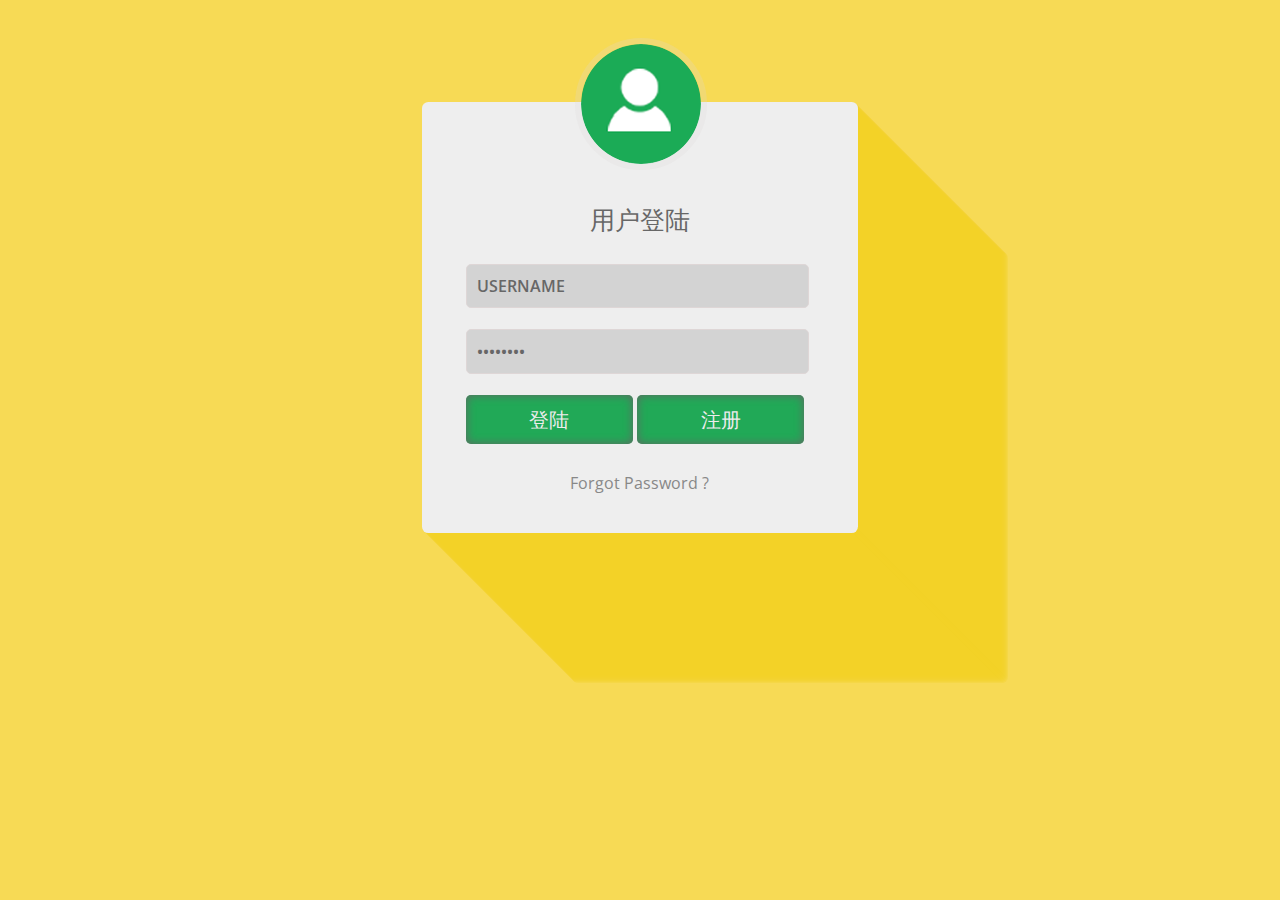
<file: WebRoot/userPart/logIn/logIn.html>
<!--
Author: W3layouts
Author URL: http://w3layouts.com
License: Creative Commons Attribution 3.0 Unported
License URL: http://creativecommons.org/licenses/by/3.0/
-->
<!DOCTYPE html>
<html>
<head>
	<title>The Entrar-shadow Website form | w3layouts</title>
		<meta charset="utf-8">
		<link href="css/style.css" rel='stylesheet' type='text/css' />
		<meta name="viewport" content="width=device-width, initial-scale=1">
		<script type="application/x-javascript"> addEventListener("load", function() { setTimeout(hideURLbar, 0); }, false); function hideURLbar(){ window.scrollTo(0,1); } </script>
		<!--webfonts-->
		<link href='http://fonts.googleapis.com/css?family=Open+Sans:600italic,400,300,600,700' rel='stylesheet' type='text/css'>
		<!--//webfonts-->
</head>
<body>
	 <!-----start-main---->
	 <div class="main">
		<div class="login-form">
			<h1>用户登陆</h1>
					<div class="head">
						<img src="images/user.png" alt=""/>
					</div>
				<form method="post" action="loginchk.jsp">
						<input type="text" name="username" class="text" value="USERNAME" onfocus="this.value = '';" onblur="if (this.value == '') {this.value = 'USERNAME';}" >
						<input type="password" name="passwd" value="Password" onfocus="this.value = '';" onblur="if (this.value == '') {this.value = 'Password';}">
						
							<input type="submit" value="登陆" >
							<a href="../sighOut/sighOut.html"><input type="button" onclick="" value="注册" ></a>
					    	
					    <p><a href="#">Forgot Password ?</a></p>
				</form>
			</div>

		</div>
			 <!-----//end-main---->
		 		
</body>
</html>
</file>
<file: WebRoot/assets/style.css>
* {
  -webkit-box-sizing: border-box;
  -moz-box-sizing: border-box;
  box-sizing: border-box;
}

body {
  margin: 0;
  background: #282828;
  color: #eee;
  font-family: 'Helvetica Neue', Arial, 'Liberation Sans', FreeSans, sans-serif;
  font-size: 14px;
}

h1, h2, h3, h4, h5, h6 {
  margin: 10px 0;
  font-weight: 200;
}

h2 {
  font-size: 1.8em;
  font-weight: 200;
  color: #888;
  letter-spacing: 1px;
} 

section {
  margin-bottom: 20px;
}

p {
  margin: 0;
  line-height: 1.5;
  font-weight: 200;
}

a {
  color: #00aaee;
  text-decoration: none;
}

a:hover {
  color: #0077a2;
  text-decoration: underline;
}

.hide {
  display: none;
}

.decal {
  height: 2px;
  background-color: #000;
  border-bottom: 1px solid #333;
}

.container {
  max-width: 940px;
  margin-right: auto;
  margin-left: auto;
}

/* EFFECTS
***************/

.glow {
  text-shadow: 0 0 0 rgba(0, 0, 0, 0);
    -webkit-transition: text-shadow 1s linear;
       -moz-transition: text-shadow 1s linear;
         -o-transition: text-shadow 1s linear;
            transition: text-shadow 1s linear;
}

.glow.in {
  text-shadow: 
    0.025em 0.025em 0.025em rgba(0, 0, 0, 0.8),
    0 0 0.5em rgba(255, 255, 255, 0.3);
}

.fade {
  opacity: 0;
    -webkit-transition: opacity 1s linear;
       -moz-transition: opacity 1s linear;
         -o-transition: opacity 1s linear;
            transition: opacity 1s linear;
}

.fade.in {
  opacity: 1;
}

/* BUTTONS
***************/

.btn {
  color: #fff;
  text-shadow: 0 -1px 0 rgba(0, 0, 0, 0.25);
  display: inline-block;
  text-decoration: none;
  font-weight: 200;
  text-align: center;
  vertical-align: middle;
  cursor: pointer;
  border-radius: 0.5em;
  padding: 0.8em 1.2em;
  background-color: #ED303C;
  background-image: -moz-linear-gradient(top, #ED303C, #8D121A);
  background-image: -webkit-gradient(linear, 0 0, 0 100%, from(#ED303C), to(#8D121A));
  background-image: -webkit-linear-gradient(top, #ED303C, #8D121A);
  background-image: -o-linear-gradient(top, #ED303C, #8D121A);
  background-image: linear-gradient(to bottom, #ED303C, #8D121A);
  background-repeat: repeat-x;
  -webkit-box-shadow: inset 0 1px 0 rgba(255,255,255,.1), 0 1px 5px rgba(0,0,0,.25);
     -moz-box-shadow: inset 0 1px 0 rgba(255,255,255,.1), 0 1px 5px rgba(0,0,0,.25);
          box-shadow: inset 0 1px 0 rgba(255,255,255,.1), 0 1px 5px rgba(0,0,0,.25);
}

.btn:hover,
.btn-primary:active,
.btn-primary.active,
.btn-primary.disabled,
.btn-primary[disabled] {
  text-decoration: none;
  color: #ddd;
  background-color: #8D121A;
  background-position: 0 -15px;
  -webkit-transition: background-position 0.1s linear;
     -moz-transition: background-position 0.1s linear;
       -o-transition: background-position 0.1s linear;
          transition: background-position 0.1s linear;
}

.btn.active,
.btn:active {
  background-image: none;
  outline: 0;
  -webkit-box-shadow: inset 0 2px 4px rgba(0, 0, 0, 0.15), 0 1px 2px rgba(0, 0, 0, 0.05);
     -moz-box-shadow: inset 0 2px 4px rgba(0, 0, 0, 0.15), 0 1px 2px rgba(0, 0, 0, 0.05);
          box-shadow: inset 0 2px 4px rgba(0, 0, 0, 0.15), 0 1px 2px rgba(0, 0, 0, 0.05);
}

/* MARKETING
***************/

.jumbotron {
  position: relative;
  padding: 3em 0;
  text-align: center;
  background: #242424;
}

.jumbotron h1 {
  color: #fff;
  font-family: Rokkitt;
  font-size: 13em;
  font-weight: 200;
  text-shadow: 0.025em 0.025em 0.025em rgba(0, 0, 0, 0.8);
  visibility: hidden;
}

.jumbotron h1 .char11 {
  color: #ED303C;
}

.jumbotron p {
  margin-top: -1em;
  letter-spacing: 0.15em;
  color: #ccc;
  font-size: 1.25em;
  font-weight: 200;
  text-shadow: 0.1em 0.1em 0.1em rgba(0, 0, 0, 0.8);
  visibility: hidden;
  text-align: center;
}

.jumbotron .btn {
  margin-top: 2em;
  margin-bottom: 0.5em;
  font-size: 1.6em;
}

.about {
  margin-top: 1em;
}

.about p {
  font-size: 1.2em;
}

.playground {
  background: #242424;
  border-radius: 4px;
  border: 1px solid #333;
  margin-bottom: 10px;
}

.playground .controls {
  margin-bottom: 0;
  background: #282828;
  border-radius: 0 0 4px 4px;
  border: 1px solid #0c0c0c;
  border-top: 1px solid #333;
}

.playground .controls form {
  margin-bottom: 0;
  padding-bottom: 8px;
}

.playground .controls select {
  width: 48%;
  margin-right: 4px;
}

@media (max-width: 480px) {
  .playground .controls select {
    width: 100%;
    margin-right: 0;
  }
}

.playground .viewport {
  display: table;
  min-height: 10em;
  padding: 20px;
  border-radius: 4px 4px 0 0;
  border: 1px solid #0c0c0c;
  overflow: hidden;
  -webkit-box-shadow: inset 0px 0px 2px rgba(0, 0, 0, 0.5);
     -moz-box-shadow: inset 0px 0px 2px rgba(0, 0, 0, 0.5);
          box-shadow: inset 0px 0px 2px rgba(0, 0, 0, 0.5);
}

.playground .viewport .tlt {
  color: #fff;
  font-size: 1.5em;
  font-weight: 200;
  letter-spacing: 1px;
  padding: 20px 0;
  display: inline-block;
  vertical-align: middle;
  display: table-cell;
  text-align: center;
  /*visibility: hidden;*/
}

.deps {
  font-size: 1.2em;
}

.deps ul {
  list-style-type: square;
  margin: 0;
}

.deps ul li {
  line-height: 1.5em
  font-weight: 200;
}

/* GRID 
***************/ 

.grid:after {
  content: "";
  display: table;
  clear: both;
}

[class*='col-'] {
  float: left;
  padding-right: 20px;
}
.grid [class*='col-']:last-of-type {
  padding-right: 0;
}

.col-1-1 {
  width: 100%;
}

.col-2-3 {
  width: 66.66%;
}

.col-1-3 {
  width: 33.33%;
}

.col-1-2 {
  width: 50%;
}

.col-1-4 {
  width: 25%;
}

.col-3-4 {
  width: 75%;
}

.col-4-5 {
  width: 80%;
}

.col-1-6 {
  width: 16.66%;
}

.col-1-8 {
  width: 12.5%;
}

.grid-pad {
  padding-left: 20px
}

.grid-pad [class*='col-'] {
  padding-top: 20px;
  padding-top: 20px;
}

.grid-pad [class*='col-']:last-of-type {
  padding-right: 20px;
}

@media (max-width: 767px) {
  [class*='col-'] {
    width: 100%;
  }
}

/* FORM
*********/

form .control {
  margin-bottom: 5px;
}

select,
input[type="text"] {
  width: 100%;
  display: inline-block;
  height: 30px;
  padding: 4px 6px;
  margin-bottom: 10px;
  font-size: 14px;
  line-height: 20px;
  color: #555555;
  vertical-align: middle;
  -webkit-border-radius: 4px;
     -moz-border-radius: 4px;
          border-radius: 4px;
}

input[type="text"] {
  background-color: #ddd;
  border: 1px solid #ccc;
  -webkit-box-shadow: inset 0 1px 1px rgba(0, 0, 0, 0.075);
     -moz-box-shadow: inset 0 1px 1px rgba(0, 0, 0, 0.075);
          box-shadow: inset 0 1px 1px rgba(0, 0, 0, 0.075);
  -webkit-transition: border linear 0.2s, box-shadow linear 0.2s;
     -moz-transition: border linear 0.2s, box-shadow linear 0.2s;
       -o-transition: border linear 0.2s, box-shadow linear 0.2s;
          transition: border linear 0.2s, box-shadow linear 0.2s;
}

input[type="text"]:focus {
  background-color: #fff;
  border-color: #8D121A;
  outline: 0;
  -webkit-box-shadow: inset 0 1px 1px #8D121A, 0 0 8px #ED303C;
     -moz-box-shadow: inset 0 1px 1px #8D121A, 0 0 8px #ED303C;
          box-shadow: inset 0 1px 1px #8D121A, 0 0 8px #ED303C;
}

label {
  display: block;
  margin-bottom: 5px;
}

label.inline {
  display: inline-block;
}

label.checkbox {
  padding: 4px 0;
  margin-right: 10px;
  white-space: nowrap;
  vertical-align: top;
}

/* CODE 
**************/

pre code {
  background: transparent;
}
</file>
<file: WebRoot/workPart/logstyle.css>
*{
    margin:0;
    padding:0;
    font-size:45px;
}
body{
    background-color: papayawhip;
}
.wrap{
    position:absolute;
    top:20%;
    left:30%;
    width:600px;
    height:300px;
    background-color: #bec5cc;
    border-radius:60px 30px;
}
.wrap span{
    margin-left: 50px;
    text-align: center;
    text-shadow: #2b333b 5px;
    font-family: bold;
}
form input{
    margin:10px 10px;
}
.loginBottom input{
    font-family: 'Helvetica Neue', Arial, 'Liberation Sans', FreeSans, sans-serif;
    font-size: 20px;
    margin:0 15px;
    width:80px;
    height:50px;
    border-radius: 5px;
}
</file>
<file: WebRoot/userPart/logIn/css/style.css>
/*--
Author: W3layouts
Author URL: http://w3layouts.com
License: Creative Commons Attribution 3.0 Unported
License URL: http://creativecommons.org/licenses/by/3.0/
--*/
/* reset */
html,body,div,span,applet,object,iframe,h1,h2,h3,h4,h5,h6,p,blockquote,pre,a,abbr,acronym,address,big,cite,code,del,dfn,em,img,ins,kbd,q,s,samp,small,strike,strong,sub,sup,tt,var,b,u,i,dl,dt,dd,ol,nav ul,nav li,fieldset,form,label,legend,table,caption,tbody,tfoot,thead,tr,th,td,article,aside,canvas,details,embed,figure,figcaption,footer,header,menu,nav,output,ruby,section,summary,time,mark,audio,video{margin:0;padding:0;border:0;font-size:100%;font:inherit;vertical-align:baseline;}
article, aside, details, figcaption, figure,footer, header,menu, nav, section {display: block;}
ol,ul{list-style:none;margin:0px;padding:0px;}
blockquote,q{quotes:none;}
blockquote:before,blockquote:after,q:before,q:after{content:'';content:none;}
table{border-collapse:collapse;border-spacing:0;}
/* start editing from here */
a{text-decoration:none;}
.txt-rt{text-align:right;}/* text align right */
.txt-lt{text-align:left;}/* text align left */
.txt-center{text-align:center;}/* text align center */
.float-rt{float:right;}/* float right */
.float-lt{float:left;}/* float left */
.clear{clear:both;}/* clear float */
.pos-relative{position:relative;}/* Position Relative */
.pos-absolute{position:absolute;}/* Position Absolute */
.vertical-base{	vertical-align:baseline;}/* vertical align baseline */
.vertical-top{	vertical-align:top;}/* vertical align top */
nav.vertical ul li{	display:block;}/* vertical menu */
nav.horizontal ul li{	display: inline-block;}/* horizontal menu */
img{max-width:100%;}
/*end reset*/
/****-----start-body----****/
body{
	background:#F7DA55;
	font-family: 'Open Sans', sans-serif;

}
.login-form {
	background:#eee;
	width: 26%;
	margin:9% auto 4% auto;
	position: relative;
	-webkit-border-radius: 0.4em;
	-o-border-radius: 0.4em;
	-moz-border-radius: 0.4em;
	box-shadow: rgba(243, 208, 39, 0.33) 1px 1px,
	rgba(243, 208, 39, 0.33) 2px 2px,
	rgba(243, 208, 39, 0.33) 3px 3px,
	rgba(243, 208, 39, 0.33) 4px 4px,
	rgba(243, 208, 39, 0.33) 5px 5px,
	rgba(243, 208, 39, 0.33) 6px 6px,
	rgba(243, 208, 39, 0.33) 7px 7px,
	rgba(243, 208, 39, 0.33) 8px 8px,
	rgba(243, 208, 39, 0.33) 9px 9px,
	rgba(243, 208, 39, 0.33) 10px 10px,
	rgba(243, 208, 39, 0.33) 11px 11px,
	rgba(243, 208, 39, 0.33) 12px 12px,
	rgba(243, 208, 39, 0.33) 13px 13px,
	rgba(243, 208, 39, 0.33) 14px 14px,
	rgba(243, 208, 39, 0.33) 15px 15px,
	rgba(243, 208, 39, 0.33) 16px 16px,
	rgba(243, 208, 39, 0.33) 17px 17px,
	rgba(243, 208, 39, 0.33) 18px 18px,
	rgba(243, 208, 39, 0.33) 19px 19px,
	rgba(243, 208, 39, 0.33) 20px 20px,
	rgba(243, 208, 39, 0.33) 21px 21px,
	rgba(243, 208, 39, 0.33) 22px 22px,
	rgba(243, 208, 39, 0.33) 23px 23px,
	rgba(243, 208, 39, 0.33) 24px 24px,
	rgba(243, 208, 39, 0.33) 25px 25px,
	rgba(243, 208, 39, 0.33) 26px 26px,
	rgba(243, 208, 39, 0.33) 27px 27px,
	rgba(243, 208, 39, 0.33) 28px 28px,
	rgba(243, 208, 39, 0.33) 29px 29px,
	rgba(243, 208, 39, 0.33) 30px 30px,
	rgba(243, 208, 39, 0.33) 31px 31px,
	rgba(243, 208, 39, 0.33) 32px 32px,
	rgba(243, 208, 39, 0.33) 33px 33px,
	rgba(243, 208, 39, 0.33) 34px 34px,
	rgba(243, 208, 39, 0.33) 35px 35px,
	rgba(243, 208, 39, 0.33) 36px 36px,
	rgba(243, 208, 39, 0.33) 37px 37px,
	rgba(243, 208, 39, 0.33) 38px 38px,
	rgba(243, 208, 39, 0.33) 39px 39px,
	rgba(243, 208, 39, 0.33) 40px 40px,
	rgba(243, 208, 39, 0.33) 41px 41px,
	rgba(243, 208, 39, 0.33) 42px 42px,
	rgba(243, 208, 39, 0.33) 43px 43px,
	rgba(243, 208, 39, 0.33) 44px 44px,
	rgba(243, 208, 39, 0.33) 45px 45px,
	rgba(243, 208, 39, 0.33) 46px 46px,
	rgba(243, 208, 39, 0.33) 47px 47px,
	rgba(243, 208, 39, 0.33) 48px 48px,
	rgba(243, 208, 39, 0.33) 49px 49px,
	rgba(243, 208, 39, 0.33) 50px 50px,
	rgba(243, 208, 39, 0.33) 51px 51px,
	rgba(243, 208, 39, 0.33) 52px 52px,
	rgba(243, 208, 39, 0.33) 53px 53px,
	rgba(243, 208, 39, 0.33) 54px 54px,
	rgba(243, 208, 39, 0.33) 55px 55px,
	rgba(243, 208, 39, 0.33) 56px 56px,
	rgba(243, 208, 39, 0.33) 57px 57px,
	rgba(243, 208, 39, 0.33) 58px 58px,
	rgba(243, 208, 39, 0.33) 59px 59px,
	rgba(243, 208, 39, 0.33) 60px 60px,
	rgba(243, 208, 39, 0.33) 61px 61px,
	rgba(243, 208, 39, 0.33) 62px 62px,
	rgba(243, 208, 39, 0.33) 63px 63px,
	rgba(243, 208, 39, 0.33) 64px 64px,
	rgba(243, 208, 39, 0.33) 65px 65px,
	rgba(243, 208, 39, 0.33) 66px 66px,
	rgba(243, 208, 39, 0.33) 67px 67px,
	rgba(243, 208, 39, 0.33) 68px 68px,
	rgba(243, 208, 39, 0.33) 69px 69px,
	rgba(243, 208, 39, 0.33) 70px 70px,
	rgba(243, 208, 39, 0.33) 71px 71px,
	rgba(243, 208, 39, 0.33) 72px 72px,
	rgba(243, 208, 39, 0.33) 73px 73px,
	rgba(243, 208, 39, 0.33) 74px 74px,
	rgba(243, 208, 39, 0.33) 75px 75px,
	rgba(243, 208, 39, 0.33) 76px 76px,
	rgba(243, 208, 39, 0.33) 77px 77px,
	rgba(243, 208, 39, 0.33) 78px 78px,
	rgba(243, 208, 39, 0.33) 79px 79px,
	rgba(243, 208, 39, 0.33) 80px 80px,
	rgba(243, 208, 39, 0.33) 81px 81px,
	rgba(243, 208, 39, 0.33) 82px 82px,
	rgba(243, 208, 39, 0.33) 83px 83px,
	rgba(243, 208, 39, 0.33) 84px 84px,
	rgba(243, 208, 39, 0.33) 85px 85px,
	rgba(243, 208, 39, 0.33) 86px 86px,
	rgba(243, 208, 39, 0.33) 87px 87px,
	rgba(243, 208, 39, 0.33) 88px 88px,
	rgba(243, 208, 39, 0.33) 89px 89px,
	rgba(243, 208, 39, 0.33)90px 90px,
	rgba(243, 208, 39, 0.33)91px 91px,
	rgba(243, 208, 39, 0.33)92px 92px,
	rgba(243, 208, 39, 0.33)93px 93px,
	rgba(243, 208, 39, 0.33)94px 94px,
	rgba(243, 208, 39, 0.33) 95px 95px,
	rgba(243, 208, 39, 0.33) 96px 96px,
	rgba(243, 208, 39, 0.33) 97px 97px,
	rgba(243, 208, 39, 0.33) 98px 98px,
	rgba(243, 208, 39, 0.33) 99px 99px,
	rgba(243, 208, 39, 0.33) 100px 100px,
	rgba(243, 208, 39, 0.33) 101px 101px,
	rgba(243, 208, 39, 0.33) 102px 102px,
	rgba(243, 208, 39, 0.33) 103px 103px,
	rgba(243, 208, 39, 0.33) 104px 104px,
	rgba(243, 208, 39, 0.33) 105px 105px,
	rgba(243, 208, 39, 0.33) 106px 106px,
	rgba(243, 208, 39, 0.33) 107px 107px,
	rgba(243, 208, 39, 0.33) 108px 108px,
	rgba(243, 208, 39, 0.33) 109px 109px,
	rgba(243, 208, 39, 0.33) 110px 110px,
	rgba(243, 208, 39, 0.33) 111px 111px,
	rgba(243, 208, 39, 0.33) 112px 112px,
	rgba(243, 208, 39, 0.33) 113px 113px,
	rgba(243, 208, 39, 0.33) 114px 114px,
	rgba(243, 208, 39, 0.33) 115px 115px,
	rgba(243, 208, 39, 0.33) 116px 116px,
	rgba(243, 208, 39, 0.33) 117px 117px,
	rgba(243, 208, 39, 0.33) 118px 118px,
	rgba(243, 208, 39, 0.33) 119px 119px,
	rgba(243, 208, 39, 0.33) 120px 120px,
	rgba(243, 208, 39, 0.33) 121px 121px,
	rgba(243, 208, 39, 0.33) 122px 122px,
	rgba(243, 208, 39, 0.33) 123px 123px,
	rgba(243, 208, 39, 0.33) 124px 124px,
	rgba(243, 208, 39, 0.33) 125px 125px,
	rgba(243, 208, 39, 0.33) 126px 126px,
	rgba(243, 208, 39, 0.33) 127px 127px,
	rgba(243, 208, 39, 0.33) 128px 128px,
	rgba(243, 208, 39, 0.33) 129px 129px,
	rgba(243, 208, 39, 0.33) 130px 130px,
	rgba(243, 208, 39, 0.33) 131px 131px,
	rgba(243, 208, 39, 0.33) 132px 132px,
	rgba(243, 208, 39, 0.33)133px 133px,
	rgba(243, 208, 39, 0.33)134px 134px,
	rgba(243, 208, 39, 0.33)135px 135px,
	rgba(243, 208, 39, 0.33) 136px 136px,
	rgba(243, 208, 39, 0.33) 137px 137px,
	rgba(243, 208, 39, 0.33) 138px 138px,
	rgba(243, 208, 39, 0.33) 139px 139px,
	rgba(243, 208, 39, 0.33) 140px 140px,
	rgba(243, 208, 39, 0.33) 141px 141px,
	rgba(243, 208, 39, 0.33) 142px 142px,
	rgba(243, 208, 39, 0.33) 143px 143px,
	rgba(243, 208, 39, 0.33) 144px 144px,
	rgba(243, 208, 39, 0.33) 145px 145px,
	rgba(243, 208, 39, 0.33) 146px 146px,
	rgba(243, 208, 39, 0.33) 147px 147px,
	rgba(243, 208, 39, 0.33) 148px 148px,
	rgba(243, 208, 39, 0.33) 149px 149px,
	rgba(243, 208, 39, 0.33) 150px 150px,
	rgba(243, 208, 39, 0.33) 151px 151px,
	rgba(243, 208, 39, 0.33) 152px 152px,
	rgba(243, 208, 39, 0.33) 153px 153px,
	rgba(243, 208, 39, 0.33) 154px 154px,
	rgba(243, 208, 39, 0.33) 155px 155px,
	rgba(243, 208, 39, 0.33) 156px 156px,
	rgba(243, 208, 39, 0.33) 157px 157px,
	rgba(243, 208, 39, 0.33) 158px 158px,
	rgba(243, 208, 39, 0.33) 159px 159px,
	rgba(243, 208, 39, 0.33) 160px 160px,
	rgba(243, 208, 39, 0.33) 161px 161px,
	rgba(243, 208, 39, 0.33) 162px 162px,
	rgba(243, 208, 39, 0.33) 163px 163px,
	rgba(243, 208, 39, 0.33) 164px 164px,
	rgba(243, 208, 39, 0.33) 165px 165px,
	rgba(243, 208, 39, 0.33) 166px 166px,
	rgba(243, 208, 39, 0.33) 167px 167px,
	rgba(243, 208, 39, 0.33) 168px 168px,
	rgba(243, 208, 39, 0.33) 169px 169px,
	rgba(243, 208, 39, 0.33) 170px 170px,
	rgba(243, 208, 39, 0.33) 171px 171px,
	rgba(243, 208, 39, 0.33) 172px 172px,
	rgba(243, 208, 39, 0.33) 173px 173px,
	rgba(243, 208, 39, 0.33) 174px 174px,
	rgba(243, 208, 39, 0.33) 175px 175px,
	rgba(243, 208, 39, 0.33) 176px 176px,
	rgba(243, 208, 39, 0.33) 177px 177px,
	rgba(243, 208, 39, 0.33) 178px 178px,
	rgba(243, 208, 39, 0.33) 179px 179px,
	rgba(243, 208, 39, 0.33) 180px 180px,
	rgba(243, 208, 39, 0.33) 181px 181px,
	rgba(243, 208, 39, 0.33) 182px 182px
}

.head {
	position: absolute;
	top:-15%;
	left: 35%;
}
.head img {
	border-radius:50%;
	-webkit-border-radius:50%;
	-o-border-radius:50%;
	-moz-border-radius:50%;
	border:6px solid rgba(221, 218, 215, 0.23);
}
.main{
	position:relative;
}
.main h1{
	font-size:25px;
	color:#676767;
	font-family: 'Open Sans', sans-serif;
	font-weight:400;
	padding-top: 19%;
	text-align: center;
}
.main form {
	width: 80%;
	margin: 0 auto;
	padding: 6% 0 9% 0;
}
.main p {
	text-align: center;
}
.main form p a {
	color: #888;
	font-family: 'Open Sans', sans-serif;
}
form p a:hover {
	color:#21A957;
}
input[type="text"], input[type="password"]{
	text-align:left;
	position: relative;
	width:92%;
	padding:3%;
	background:#D3D3D3;
	margin-bottom: 6%;
	font-family: 'Open Sans', sans-serif;
	color: #676767;
	font-weight:600;
	font-size: 16px;
	outline: none;
	border: none;
	border-radius: 5px;
	border:1px solid #DED6D6;
	-webkit-appearance:none;
}
input[type="text"]:hover, input[type="password"]:hover{
	border:1px solid #949494;
	transition:0.5s;
	-webkit-transition:0.5s;
	-moz-transition:0.5s;
	-o-transition:0.5s;
	-ms-transition:	0.5s;

}
input[type="submit"],input[type="button"]{
	width: 48%;
	padding: 3%;
	margin-bottom: 8%;
	background: #21A957;
	font-family: 'Open Sans', sans-serif;
	color: #ECECEC;
	box-shadow: inset 0px 0px 10px #666464;
	-webkit-text-shadow: 0px 0px 3px #000;
	-moz-text-shadow: 0px 0px 3px #000;
	-o-text-shadow: 0px 0px 3px #000;
	-ms-text-shadow: 0px 0px 3px #000;
	font-size: 20px;
	outline: none;
	border: none;
	cursor: pointer;
	font-weight:500;
	border-radius: 5px;
	transition: 0.5s;
	-webkit-appearance:none;
	-webkit-transition: 0.5s;
	-moz-transition: 0.5s;
	-o-transition: 0.5s;
	-ms-transition: 0.5s;
}
input[type="submit"]:hover,input[type="button"]:hover{
	background:#128A42;
	color:#fff;
}
/****************/
/*-----start-responsive-design------*/
@media (max-width:1440px){
	.login-form {
		width:30%;
		margin: 11% auto 4% auto;
	}
	.main h1 {
		padding-top: 23%;
	}
	.copy-right {
		bottom: -26%;
	}
}
@media (max-width:1366px){
	.login-form {
		width: 32%;
		margin: 10% auto 4% auto;
	}
}
@media (max-width:1280px){
	.login-form  {
		margin:8% auto 0;
		width:34%;
		box-shadow: rgba(243, 208, 39, 0.33) 1px 1px,
		rgba(243, 208, 39, 0.33) 2px 2px,
		rgba(243, 208, 39, 0.33) 3px 3px,
		rgba(243, 208, 39, 0.33) 4px 4px,
		rgba(243, 208, 39, 0.33) 5px 5px,
		rgba(243, 208, 39, 0.33) 6px 6px,
		rgba(243, 208, 39, 0.33) 7px 7px,
		rgba(243, 208, 39, 0.33) 8px 8px,
		rgba(243, 208, 39, 0.33) 9px 9px,
		rgba(243, 208, 39, 0.33) 10px 10px,
		rgba(243, 208, 39, 0.33) 11px 11px,
		rgba(243, 208, 39, 0.33) 12px 12px,
		rgba(243, 208, 39, 0.33) 13px 13px,
		rgba(243, 208, 39, 0.33) 14px 14px,
		rgba(243, 208, 39, 0.33) 15px 15px,
		rgba(243, 208, 39, 0.33) 16px 16px,
		rgba(243, 208, 39, 0.33) 17px 17px,
		rgba(243, 208, 39, 0.33) 18px 18px,
		rgba(243, 208, 39, 0.33) 19px 19px,
		rgba(243, 208, 39, 0.33) 20px 20px,
		rgba(243, 208, 39, 0.33) 21px 21px,
		rgba(243, 208, 39, 0.33) 22px 22px,
		rgba(243, 208, 39, 0.33) 23px 23px,
		rgba(243, 208, 39, 0.33) 24px 24px,
		rgba(243, 208, 39, 0.33) 25px 25px,
		rgba(243, 208, 39, 0.33) 26px 26px,
		rgba(243, 208, 39, 0.33) 27px 27px,
		rgba(243, 208, 39, 0.33) 28px 28px,
		rgba(243, 208, 39, 0.33) 29px 29px,
		rgba(243, 208, 39, 0.33) 30px 30px,
		rgba(243, 208, 39, 0.33) 31px 31px,
		rgba(243, 208, 39, 0.33) 32px 32px,
		rgba(243, 208, 39, 0.33) 33px 33px,
		rgba(243, 208, 39, 0.33) 34px 34px,
		rgba(243, 208, 39, 0.33) 35px 35px,
		rgba(243, 208, 39, 0.33) 36px 36px,
		rgba(243, 208, 39, 0.33) 37px 37px,
		rgba(243, 208, 39, 0.33) 38px 38px,
		rgba(243, 208, 39, 0.33) 39px 39px,
		rgba(243, 208, 39, 0.33) 40px 40px,
		rgba(243, 208, 39, 0.33) 41px 41px,
		rgba(243, 208, 39, 0.33) 42px 42px,
		rgba(243, 208, 39, 0.33) 43px 43px,
		rgba(243, 208, 39, 0.33) 44px 44px,
		rgba(243, 208, 39, 0.33) 45px 45px,
		rgba(243, 208, 39, 0.33) 46px 46px,
		rgba(243, 208, 39, 0.33) 47px 47px,
		rgba(243, 208, 39, 0.33) 48px 48px,
		rgba(243, 208, 39, 0.33) 49px 49px,
		rgba(243, 208, 39, 0.33) 50px 50px,
		rgba(243, 208, 39, 0.33) 51px 51px,
		rgba(243, 208, 39, 0.33) 52px 52px,
		rgba(243, 208, 39, 0.33) 53px 53px,
		rgba(243, 208, 39, 0.33) 54px 54px,
		rgba(243, 208, 39, 0.33) 55px 55px,
		rgba(243, 208, 39, 0.33) 56px 56px,
		rgba(243, 208, 39, 0.33) 57px 57px,
		rgba(243, 208, 39, 0.33) 58px 58px,
		rgba(243, 208, 39, 0.33) 59px 59px,
		rgba(243, 208, 39, 0.33) 60px 60px,
		rgba(243, 208, 39, 0.33) 61px 61px,
		rgba(243, 208, 39, 0.33) 62px 62px,
		rgba(243, 208, 39, 0.33) 63px 63px,
		rgba(243, 208, 39, 0.33) 64px 64px,
		rgba(243, 208, 39, 0.33) 65px 65px,
		rgba(243, 208, 39, 0.33) 66px 66px,
		rgba(243, 208, 39, 0.33) 67px 67px,
		rgba(243, 208, 39, 0.33) 68px 68px,
		rgba(243, 208, 39, 0.33) 69px 69px,
		rgba(243, 208, 39, 0.33) 70px 70px,
		rgba(243, 208, 39, 0.33) 71px 71px,
		rgba(243, 208, 39, 0.33) 72px 72px,
		rgba(243, 208, 39, 0.33) 73px 73px,
		rgba(243, 208, 39, 0.33) 74px 74px,
		rgba(243, 208, 39, 0.33) 75px 75px,
		rgba(243, 208, 39, 0.33) 76px 76px,
		rgba(243, 208, 39, 0.33) 77px 77px,
		rgba(243, 208, 39, 0.33) 78px 78px,
		rgba(243, 208, 39, 0.33) 79px 79px,
		rgba(243, 208, 39, 0.33) 80px 80px,
		rgba(243, 208, 39, 0.33) 81px 81px,
		rgba(243, 208, 39, 0.33) 82px 82px,
		rgba(243, 208, 39, 0.33) 83px 83px,
		rgba(243, 208, 39, 0.33) 84px 84px,
		rgba(243, 208, 39, 0.33) 85px 85px,
		rgba(243, 208, 39, 0.33) 86px 86px,
		rgba(243, 208, 39, 0.33) 87px 87px,
		rgba(243, 208, 39, 0.33) 88px 88px,
		rgba(243, 208, 39, 0.33) 89px 89px,
		rgba(243, 208, 39, 0.33)90px 90px,
		rgba(243, 208, 39, 0.33)91px 91px,
		rgba(243, 208, 39, 0.33)92px 92px,
		rgba(243, 208, 39, 0.33)93px 93px,
		rgba(243, 208, 39, 0.33)94px 94px,
		rgba(243, 208, 39, 0.33) 95px 95px,
		rgba(243, 208, 39, 0.33) 96px 96px,
		rgba(243, 208, 39, 0.33) 97px 97px,
		rgba(243, 208, 39, 0.33) 98px 98px,
		rgba(243, 208, 39, 0.33) 99px 99px,
		rgba(243, 208, 39, 0.33) 100px 100px,
		rgba(243, 208, 39, 0.33) 101px 101px,
		rgba(243, 208, 39, 0.33) 102px 102px,
		rgba(243, 208, 39, 0.33) 103px 103px,
		rgba(243, 208, 39, 0.33) 104px 104px,
		rgba(243, 208, 39, 0.33) 105px 105px,
		rgba(243, 208, 39, 0.33) 106px 106px,
		rgba(243, 208, 39, 0.33) 107px 107px,
		rgba(243, 208, 39, 0.33) 108px 108px,
		rgba(243, 208, 39, 0.33) 109px 109px,
		rgba(243, 208, 39, 0.33) 110px 110px,
		rgba(243, 208, 39, 0.33) 111px 111px,
		rgba(243, 208, 39, 0.33) 112px 112px,
		rgba(243, 208, 39, 0.33) 113px 113px,
		rgba(243, 208, 39, 0.33) 114px 114px,
		rgba(243, 208, 39, 0.33) 115px 115px,
		rgba(243, 208, 39, 0.33) 116px 116px,
		rgba(243, 208, 39, 0.33) 117px 117px,
		rgba(243, 208, 39, 0.33) 118px 118px,
		rgba(243, 208, 39, 0.33) 119px 119px,
		rgba(243, 208, 39, 0.33) 120px 120px,
		rgba(243, 208, 39, 0.33) 121px 121px,
		rgba(243, 208, 39, 0.33) 122px 122px,
		rgba(243, 208, 39, 0.33) 123px 123px,
		rgba(243, 208, 39, 0.33) 124px 124px,
		rgba(243, 208, 39, 0.33) 125px 125px,
		rgba(243, 208, 39, 0.33) 126px 126px,
		rgba(243, 208, 39, 0.33) 127px 127px,
		rgba(243, 208, 39, 0.33) 128px 128px,
		rgba(243, 208, 39, 0.33) 129px 129px,
		rgba(243, 208, 39, 0.33) 130px 130px,
		rgba(243, 208, 39, 0.33) 131px 131px,
		rgba(243, 208, 39, 0.33) 132px 132px,
		rgba(243, 208, 39, 0.33)133px 133px,
		rgba(243, 208, 39, 0.33)134px 134px,
		rgba(243, 208, 39, 0.33)135px 135px,
		rgba(243, 208, 39, 0.33) 136px 136px,
		rgba(243, 208, 39, 0.33) 137px 137px,
		rgba(243, 208, 39, 0.33) 138px 138px,
		rgba(243, 208, 39, 0.33) 139px 139px,
		rgba(243, 208, 39, 0.33) 140px 140px,
		rgba(243, 208, 39, 0.33) 141px 141px,
		rgba(243, 208, 39, 0.33) 142px 142px,
		rgba(243, 208, 39, 0.33) 143px 143px,
		rgba(243, 208, 39, 0.33) 144px 144px,
		rgba(243, 208, 39, 0.33) 145px 145px,
		rgba(243, 208, 39, 0.33) 146px 146px,
		rgba(243, 208, 39, 0.33) 147px 147px,
		rgba(243, 208, 39, 0.33) 148px 148px,
		rgba(243, 208, 39, 0.33) 149px 149px,
		rgba(243, 208, 39, 0.33) 150px 150px
	}
	.copy-right {
		left: 41%;
		bottom:-18%;
	}
}
@media (max-width:1024px){
	.login-form  {
		margin:12% auto 0;
		width:45%;
		box-shadow: rgba(243, 208, 39, 0.33) 1px 1px,
		rgba(243, 208, 39, 0.33) 2px 2px,
		rgba(243, 208, 39, 0.33) 3px 3px,
		rgba(243, 208, 39, 0.33) 4px 4px,
		rgba(243, 208, 39, 0.33) 5px 5px,
		rgba(243, 208, 39, 0.33) 6px 6px,
		rgba(243, 208, 39, 0.33) 7px 7px,
		rgba(243, 208, 39, 0.33) 8px 8px,
		rgba(243, 208, 39, 0.33) 9px 9px,
		rgba(243, 208, 39, 0.33) 10px 10px,
		rgba(243, 208, 39, 0.33) 11px 11px,
		rgba(243, 208, 39, 0.33) 12px 12px,
		rgba(243, 208, 39, 0.33) 13px 13px,
		rgba(243, 208, 39, 0.33) 14px 14px,
		rgba(243, 208, 39, 0.33) 15px 15px,
		rgba(243, 208, 39, 0.33) 16px 16px,
		rgba(243, 208, 39, 0.33) 17px 17px,
		rgba(243, 208, 39, 0.33) 18px 18px,
		rgba(243, 208, 39, 0.33) 19px 19px,
		rgba(243, 208, 39, 0.33) 20px 20px,
		rgba(243, 208, 39, 0.33) 21px 21px,
		rgba(243, 208, 39, 0.33) 22px 22px,
		rgba(243, 208, 39, 0.33) 23px 23px,
		rgba(243, 208, 39, 0.33) 24px 24px,
		rgba(243, 208, 39, 0.33) 25px 25px,
		rgba(243, 208, 39, 0.33) 26px 26px,
		rgba(243, 208, 39, 0.33) 27px 27px,
		rgba(243, 208, 39, 0.33) 28px 28px,
		rgba(243, 208, 39, 0.33) 29px 29px,
		rgba(243, 208, 39, 0.33) 30px 30px,
		rgba(243, 208, 39, 0.33) 31px 31px,
		rgba(243, 208, 39, 0.33) 32px 32px,
		rgba(243, 208, 39, 0.33) 33px 33px,
		rgba(243, 208, 39, 0.33) 34px 34px,
		rgba(243, 208, 39, 0.33) 35px 35px,
		rgba(243, 208, 39, 0.33) 36px 36px,
		rgba(243, 208, 39, 0.33) 37px 37px,
		rgba(243, 208, 39, 0.33) 38px 38px,
		rgba(243, 208, 39, 0.33) 39px 39px,
		rgba(243, 208, 39, 0.33) 40px 40px,
		rgba(243, 208, 39, 0.33) 41px 41px,
		rgba(243, 208, 39, 0.33) 42px 42px,
		rgba(243, 208, 39, 0.33) 43px 43px,
		rgba(243, 208, 39, 0.33) 44px 44px,
		rgba(243, 208, 39, 0.33) 45px 45px,
		rgba(243, 208, 39, 0.33) 46px 46px,
		rgba(243, 208, 39, 0.33) 47px 47px,
		rgba(243, 208, 39, 0.33) 48px 48px,
		rgba(243, 208, 39, 0.33) 49px 49px,
		rgba(243, 208, 39, 0.33) 50px 50px,
		rgba(243, 208, 39, 0.33) 51px 51px,
		rgba(243, 208, 39, 0.33) 52px 52px,
		rgba(243, 208, 39, 0.33) 53px 53px,
		rgba(243, 208, 39, 0.33) 54px 54px,
		rgba(243, 208, 39, 0.33) 55px 55px,
		rgba(243, 208, 39, 0.33) 56px 56px,
		rgba(243, 208, 39, 0.33) 57px 57px,
		rgba(243, 208, 39, 0.33) 58px 58px,
		rgba(243, 208, 39, 0.33) 59px 59px,
		rgba(243, 208, 39, 0.33) 60px 60px,
		rgba(243, 208, 39, 0.33) 61px 61px,
		rgba(243, 208, 39, 0.33) 62px 62px,
		rgba(243, 208, 39, 0.33) 63px 63px,
		rgba(243, 208, 39, 0.33) 64px 64px,
		rgba(243, 208, 39, 0.33) 65px 65px,
		rgba(243, 208, 39, 0.33) 66px 66px,
		rgba(243, 208, 39, 0.33) 67px 67px,
		rgba(243, 208, 39, 0.33) 68px 68px,
		rgba(243, 208, 39, 0.33) 69px 69px,
		rgba(243, 208, 39, 0.33) 70px 70px,
		rgba(243, 208, 39, 0.33) 71px 71px,
		rgba(243, 208, 39, 0.33) 72px 72px,
		rgba(243, 208, 39, 0.33) 73px 73px,
		rgba(243, 208, 39, 0.33) 74px 74px,
		rgba(243, 208, 39, 0.33) 75px 75px,
		rgba(243, 208, 39, 0.33) 76px 76px,
		rgba(243, 208, 39, 0.33) 77px 77px,
		rgba(243, 208, 39, 0.33) 78px 78px,
		rgba(243, 208, 39, 0.33) 79px 79px,
		rgba(243, 208, 39, 0.33) 80px 80px,
		rgba(243, 208, 39, 0.33) 81px 81px,
		rgba(243, 208, 39, 0.33) 82px 82px,
		rgba(243, 208, 39, 0.33) 83px 83px,
		rgba(243, 208, 39, 0.33) 84px 84px,
		rgba(243, 208, 39, 0.33) 85px 85px,
		rgba(243, 208, 39, 0.33) 86px 86px,
		rgba(243, 208, 39, 0.33) 87px 87px,
		rgba(243, 208, 39, 0.33) 88px 88px,
		rgba(243, 208, 39, 0.33) 89px 89px,
		rgba(243, 208, 39, 0.33)90px 90px,
		rgba(243, 208, 39, 0.33)91px 91px,
		rgba(243, 208, 39, 0.33)92px 92px,
		rgba(243, 208, 39, 0.33)93px 93px,
		rgba(243, 208, 39, 0.33)94px 94px,
		rgba(243, 208, 39, 0.33) 95px 95px,
		rgba(243, 208, 39, 0.33) 96px 96px,
		rgba(243, 208, 39, 0.33) 97px 97px,
		rgba(243, 208, 39, 0.33) 98px 98px,
		rgba(243, 208, 39, 0.33) 99px 99px,
		rgba(243, 208, 39, 0.33) 100px 100px,
		rgba(243, 208, 39, 0.33) 101px 101px,
		rgba(243, 208, 39, 0.33) 102px 102px,
		rgba(243, 208, 39, 0.33) 103px 103px,
		rgba(243, 208, 39, 0.33) 104px 104px,
		rgba(243, 208, 39, 0.33) 105px 105px,
		rgba(243, 208, 39, 0.33) 106px 106px,
		rgba(243, 208, 39, 0.33) 107px 107px,
		rgba(243, 208, 39, 0.33) 108px 108px,
		rgba(243, 208, 39, 0.33) 109px 109px,
		rgba(243, 208, 39, 0.33) 110px 110px,
		rgba(243, 208, 39, 0.33) 111px 111px,
		rgba(243, 208, 39, 0.33) 112px 112px,
		rgba(243, 208, 39, 0.33) 113px 113px,
		rgba(243, 208, 39, 0.33) 114px 114px,
		rgba(243, 208, 39, 0.33) 115px 115px,
		rgba(243, 208, 39, 0.33) 116px 116px,
		rgba(243, 208, 39, 0.33) 117px 117px,
		rgba(243, 208, 39, 0.33) 118px 118px,
		rgba(243, 208, 39, 0.33) 119px 119px,
		rgba(243, 208, 39, 0.33) 120px 120px,
		rgba(243, 208, 39, 0.33) 121px 121px,
		rgba(243, 208, 39, 0.33) 122px 122px,
		rgba(243, 208, 39, 0.33) 123px 123px,
		rgba(243, 208, 39, 0.33) 124px 124px,
		rgba(243, 208, 39, 0.33) 125px 125px,
		rgba(243, 208, 39, 0.33) 126px 126px,
		rgba(243, 208, 39, 0.33) 127px 127px,
		rgba(243, 208, 39, 0.33) 128px 128px,
		rgba(243, 208, 39, 0.33) 129px 129px,
		rgba(243, 208, 39, 0.33) 130px 130px,
		rgba(243, 208, 39, 0.33) 131px 131px,
		rgba(243, 208, 39, 0.33) 132px 132px,
		rgba(243, 208, 39, 0.33)133px 133px,
		rgba(243, 208, 39, 0.33)134px 134px,
		rgba(243, 208, 39, 0.33)135px 135px,
		rgba(243, 208, 39, 0.33) 136px 136px,
		rgba(243, 208, 39, 0.33) 137px 137px,
		rgba(243, 208, 39, 0.33) 138px 138px,
		rgba(243, 208, 39, 0.33) 139px 139px,
		rgba(243, 208, 39, 0.33) 140px 140px,
		rgba(243, 208, 39, 0.33) 141px 141px,
		rgba(243, 208, 39, 0.33) 142px 142px,
		rgba(243, 208, 39, 0.33) 143px 143px,
		rgba(243, 208, 39, 0.33) 144px 144px,
		rgba(243, 208, 39, 0.33) 145px 145px,
		rgba(243, 208, 39, 0.33) 146px 146px,
		rgba(243, 208, 39, 0.33) 147px 147px,
		rgba(243, 208, 39, 0.33) 148px 148px,
		rgba(243, 208, 39, 0.33) 149px 149px,
		rgba(243, 208, 39, 0.33) 150px 150px
	}
	.copy-right {
		left: 41%;
		bottom:-18%;
	}
}
@media (max-width:768px){
	.login-form  {
		margin: 16% auto 0;
		width: 59%;
	}
	.copy-right {
		left:38%;
		bottom:-14%;
	}
}
@media (max-width:640px){
	.login-form {
		margin: 20% auto 0;
		width: 63%;
	}
	.copy-right {
		left:36%;
		bottom:-18%;
	}
}
@media (max-width:480px) {
	.login-form {
		margin: 32% auto 0;
		width: 74%;
		box-shadow: rgba(243, 208, 39, 0.33) 1px 1px,
		rgba(243, 208, 39, 0.33) 2px 2px,
		rgba(243, 208, 39, 0.33) 3px 3px,
		rgba(243, 208, 39, 0.33) 4px 4px,
		rgba(243, 208, 39, 0.33) 5px 5px,
		rgba(243, 208, 39, 0.33) 6px 6px,
		rgba(243, 208, 39, 0.33) 7px 7px,
		rgba(243, 208, 39, 0.33) 8px 8px,
		rgba(243, 208, 39, 0.33) 9px 9px,
		rgba(243, 208, 39, 0.33) 10px 10px,
		rgba(243, 208, 39, 0.33) 11px 11px,
		rgba(243, 208, 39, 0.33) 12px 12px,
		rgba(243, 208, 39, 0.33) 13px 13px,
		rgba(243, 208, 39, 0.33) 14px 14px,
		rgba(243, 208, 39, 0.33) 15px 15px,
		rgba(243, 208, 39, 0.33) 16px 16px,
		rgba(243, 208, 39, 0.33) 17px 17px,
		rgba(243, 208, 39, 0.33) 18px 18px,
		rgba(243, 208, 39, 0.33) 19px 19px,
		rgba(243, 208, 39, 0.33) 20px 20px,
		rgba(243, 208, 39, 0.33) 21px 21px,
		rgba(243, 208, 39, 0.33) 22px 22px,
		rgba(243, 208, 39, 0.33) 23px 23px,
		rgba(243, 208, 39, 0.33) 24px 24px,
		rgba(243, 208, 39, 0.33) 25px 25px,
		rgba(243, 208, 39, 0.33) 26px 26px,
		rgba(243, 208, 39, 0.33) 27px 27px,
		rgba(243, 208, 39, 0.33) 28px 28px,
		rgba(243, 208, 39, 0.33) 29px 29px,
		rgba(243, 208, 39, 0.33) 30px 30px,
		rgba(243, 208, 39, 0.33) 31px 31px,
		rgba(243, 208, 39, 0.33) 32px 32px,
		rgba(243, 208, 39, 0.33) 33px 33px,
		rgba(243, 208, 39, 0.33) 34px 34px,
		rgba(243, 208, 39, 0.33) 35px 35px,
		rgba(243, 208, 39, 0.33) 36px 36px,
		rgba(243, 208, 39, 0.33) 37px 37px,
		rgba(243, 208, 39, 0.33) 38px 38px,
		rgba(243, 208, 39, 0.33) 39px 39px,
		rgba(243, 208, 39, 0.33) 40px 40px,
		rgba(243, 208, 39, 0.33) 41px 41px,
		rgba(243, 208, 39, 0.33) 42px 42px,
		rgba(243, 208, 39, 0.33) 43px 43px,
		rgba(243, 208, 39, 0.33) 44px 44px,
		rgba(243, 208, 39, 0.33) 45px 45px,
		rgba(243, 208, 39, 0.33) 46px 46px,
		rgba(243, 208, 39, 0.33) 47px 47px,
		rgba(243, 208, 39, 0.33) 48px 48px,
		rgba(243, 208, 39, 0.33) 49px 49px,
		rgba(243, 208, 39, 0.33) 50px 50px,
		rgba(243, 208, 39, 0.33) 51px 51px,
		rgba(243, 208, 39, 0.33) 52px 52px,
		rgba(243, 208, 39, 0.33) 53px 53px,
		rgba(243, 208, 39, 0.33) 54px 54px,
		rgba(243, 208, 39, 0.33) 55px 55px,
		rgba(243, 208, 39, 0.33) 56px 56px,
		rgba(243, 208, 39, 0.33) 57px 57px,
		rgba(243, 208, 39, 0.33) 58px 58px,
		rgba(243, 208, 39, 0.33) 59px 59px,
		rgba(243, 208, 39, 0.33) 60px 60px,
		rgba(243, 208, 39, 0.33) 61px 61px,
		rgba(243, 208, 39, 0.33) 62px 62px,
		rgba(243, 208, 39, 0.33) 63px 63px,
		rgba(243, 208, 39, 0.33) 64px 64px,
		rgba(243, 208, 39, 0.33) 65px 65px,
		rgba(243, 208, 39, 0.33) 66px 66px,
		rgba(243, 208, 39, 0.33) 67px 67px,
		rgba(243, 208, 39, 0.33) 68px 68px,
		rgba(243, 208, 39, 0.33) 69px 69px,
		rgba(243, 208, 39, 0.33) 70px 70px,
		rgba(243, 208, 39, 0.33) 71px 71px,
		rgba(243, 208, 39, 0.33) 72px 72px,
		rgba(243, 208, 39, 0.33) 73px 73px,
		rgba(243, 208, 39, 0.33) 74px 74px,
		rgba(243, 208, 39, 0.33) 75px 75px,
		rgba(243, 208, 39, 0.33) 76px 76px,
		rgba(243, 208, 39, 0.33) 77px 77px,
		rgba(243, 208, 39, 0.33) 78px 78px,
		rgba(243, 208, 39, 0.33) 79px 79px,
		rgba(243, 208, 39, 0.33) 80px 80px,
		rgba(243, 208, 39, 0.33) 81px 81px,
		rgba(243, 208, 39, 0.33) 82px 82px,
		rgba(243, 208, 39, 0.33) 83px 83px,
		rgba(243, 208, 39, 0.33) 84px 84px,
		rgba(243, 208, 39, 0.33) 85px 85px,
		rgba(243, 208, 39, 0.33) 86px 86px,
		rgba(243, 208, 39, 0.33) 87px 87px,
		rgba(243, 208, 39, 0.33) 88px 88px,
		rgba(243, 208, 39, 0.33) 89px 89px,
		rgba(243, 208, 39, 0.33) 90px 90px,
		rgba(243, 208, 39, 0.33) 91px 91px,
		rgba(243, 208, 39, 0.33) 92px 92px,
		rgba(243, 208, 39, 0.33) 93px 93px,
		rgba(243, 208, 39, 0.33) 94px 94px,
		rgba(243, 208, 39, 0.33) 95px 95px,
		rgba(243, 208, 39, 0.33) 96px 96px,
		rgba(243, 208, 39, 0.33) 97px 97px,
		rgba(243, 208, 39, 0.33) 98px 98px,
		rgba(243, 208, 39, 0.33) 99px 99px,
		rgba(243, 208, 39, 0.33) 100px 100px,
		rgba(243, 208, 39, 0.33) 101px 101px,
		rgba(243, 208, 39, 0.33) 102px 102px,
		rgba(243, 208, 39, 0.33) 103px 103px,
		rgba(243, 208, 39, 0.33) 104px 104px,
		rgba(243, 208, 39, 0.33) 105px 105px,
		rgba(243, 208, 39, 0.33) 106px 106px,
		rgba(243, 208, 39, 0.33) 107px 107px,
		rgba(243, 208, 39, 0.33) 108px 108px,
		rgba(243, 208, 39, 0.33) 109px 109px,
		rgba(243, 208, 39, 0.33) 110px 110px
	}

	.copy-right {
		left: 30%;
		bottom: -17%;
	}

	.main h1 {
		font-size: 22px;
	}

	.head img {
		width: 78%;
	}

	.head {
		top: -15%;
		left: 34%;
	}

	input[type="text"], input[type="password"], input[type="submit"] {
		font-weight: 600;
		margin-bottom: 4%;
	}
}
	@media (max-width:320px) {
		.login-form {
			margin: 20% auto 0;
			width: 85%;

			box-shadow: rgba(243, 208, 39, 0.33) 1px 1px,
			rgba(243, 208, 39, 0.33) 2px 2px,
			rgba(243, 208, 39, 0.33) 3px 3px,
			rgba(243, 208, 39, 0.33) 4px 4px,
			rgba(243, 208, 39, 0.33) 5px 5px,
			rgba(243, 208, 39, 0.33) 6px 6px,
			rgba(243, 208, 39, 0.33) 7px 7px,
			rgba(243, 208, 39, 0.33) 8px 8px,
			rgba(243, 208, 39, 0.33) 9px 9px,
			rgba(243, 208, 39, 0.33) 10px 10px,
			rgba(243, 208, 39, 0.33) 11px 11px,
			rgba(243, 208, 39, 0.33) 12px 12px,
			rgba(243, 208, 39, 0.33) 13px 13px,
			rgba(243, 208, 39, 0.33) 14px 14px,
			rgba(243, 208, 39, 0.33) 15px 15px,
			rgba(243, 208, 39, 0.33) 16px 16px,
			rgba(243, 208, 39, 0.33) 17px 17px,
			rgba(243, 208, 39, 0.33) 18px 18px,
			rgba(243, 208, 39, 0.33) 19px 19px,
			rgba(243, 208, 39, 0.33) 20px 20px,
			rgba(243, 208, 39, 0.33) 21px 21px,
			rgba(243, 208, 39, 0.33) 22px 22px,
			rgba(243, 208, 39, 0.33) 23px 23px,
			rgba(243, 208, 39, 0.33) 24px 24px,
			rgba(243, 208, 39, 0.33) 25px 25px,
			rgba(243, 208, 39, 0.33) 26px 26px,
			rgba(243, 208, 39, 0.33) 27px 27px,
			rgba(243, 208, 39, 0.33) 28px 28px,
			rgba(243, 208, 39, 0.33) 29px 29px,
			rgba(243, 208, 39, 0.33) 30px 30px,
			rgba(243, 208, 39, 0.33) 31px 31px,
			rgba(243, 208, 39, 0.33) 32px 32px,
			rgba(243, 208, 39, 0.33) 33px 33px,
			rgba(243, 208, 39, 0.33) 34px 34px,
			rgba(243, 208, 39, 0.33) 35px 35px,
			rgba(243, 208, 39, 0.33) 36px 36px,
			rgba(243, 208, 39, 0.33) 37px 37px,
			rgba(243, 208, 39, 0.33) 38px 38px,
			rgba(243, 208, 39, 0.33) 39px 39px,
			rgba(243, 208, 39, 0.33) 40px 40px,
			rgba(243, 208, 39, 0.33) 41px 41px,
			rgba(243, 208, 39, 0.33) 42px 42px,
			rgba(243, 208, 39, 0.33) 43px 43px,
			rgba(243, 208, 39, 0.33) 44px 44px,
			rgba(243, 208, 39, 0.33) 45px 45px,
			rgba(243, 208, 39, 0.33) 46px 46px,
			rgba(243, 208, 39, 0.33) 47px 47px,
			rgba(243, 208, 39, 0.33) 48px 48px,
			rgba(243, 208, 39, 0.33) 49px 49px,
			rgba(243, 208, 39, 0.33) 50px 50px,
			rgba(243, 208, 39, 0.33) 51px 51px,
			rgba(243, 208, 39, 0.33) 52px 52px,
			rgba(243, 208, 39, 0.33) 53px 53px,
			rgba(243, 208, 39, 0.33) 54px 54px,
			rgba(243, 208, 39, 0.33) 55px 55px,
			rgba(243, 208, 39, 0.33) 56px 56px,
			rgba(243, 208, 39, 0.33) 57px 57px,
			rgba(243, 208, 39, 0.33) 58px 58px,
			rgba(243, 208, 39, 0.33) 59px 59px,
			rgba(243, 208, 39, 0.33) 60px 60px,
			rgba(243, 208, 39, 0.33) 61px 61px,
			rgba(243, 208, 39, 0.33) 62px 62px,
			rgba(243, 208, 39, 0.33) 63px 63px,
			rgba(243, 208, 39, 0.33) 64px 64px,
			rgba(243, 208, 39, 0.33) 65px 65px
		}

		.main h1 {
			padding-top: 20%;
			font-size: 20px;
		}

		.head img {
			width: 60%;
			border: 5px solid rgba(221, 218, 215, 0.23);
		}

		.head {
			top: -15%;
			left: 36%;
		}

		input[type="text"], input[type="password"], input[type="submit"] {
			font-weight: 600;
			font-size: 15px;
		}

		.main form p a {
			font-size: 15px;
		}

		input[type="submit"] {
			padding: 4%;
		}
	}
</file>
